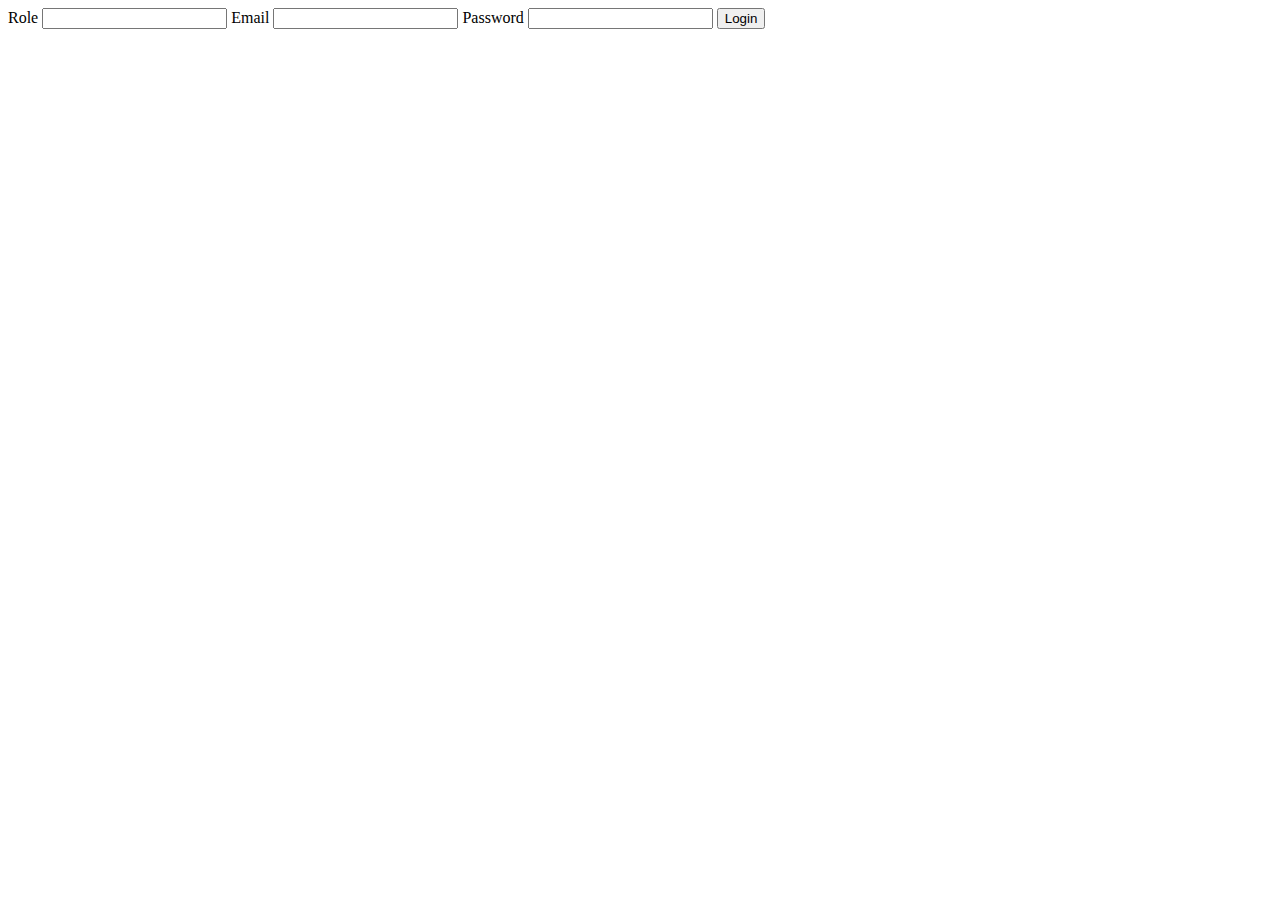
<file: index.html>
<!DOCTYPE html>
<html lang="en">

<head>
    <meta charset="UTF-8">
    <meta name="viewport" content="width=device-width, initial-scale=1.0">
    <title>Document</title>
</head>

<body>
    Role <input type="text" id="rolee">
    Email <input type="text" id="email">
    Password <input type="number" id="password">
    <button onclick="login()">Login</button>

    <script>
        let rolee = ["admin", "user"];
        let username = "sarika@gmail.com";
        let pass = "1234";

        const login = () => {
            let role = document.getElementById("rolee").value;
            let email = document.getElementById("email").value;
            let password = document.getElementById("password").value;
            console.log(role);

            if (rolee.includes(role)) {
                if (username === email && pass === password && role === "admin") {
                    console.log("login success");
                    location.href = "./code/admin.html";
                } else if (
                    username === email && pass === password && role === "user") {
                    location.href = "./code/one.html";
                } else {
                    console.log("invalid credential !");
                }
            } else {
                console.log("role is not include");
            }
        };




    </script>
</body>

</html>
</file>
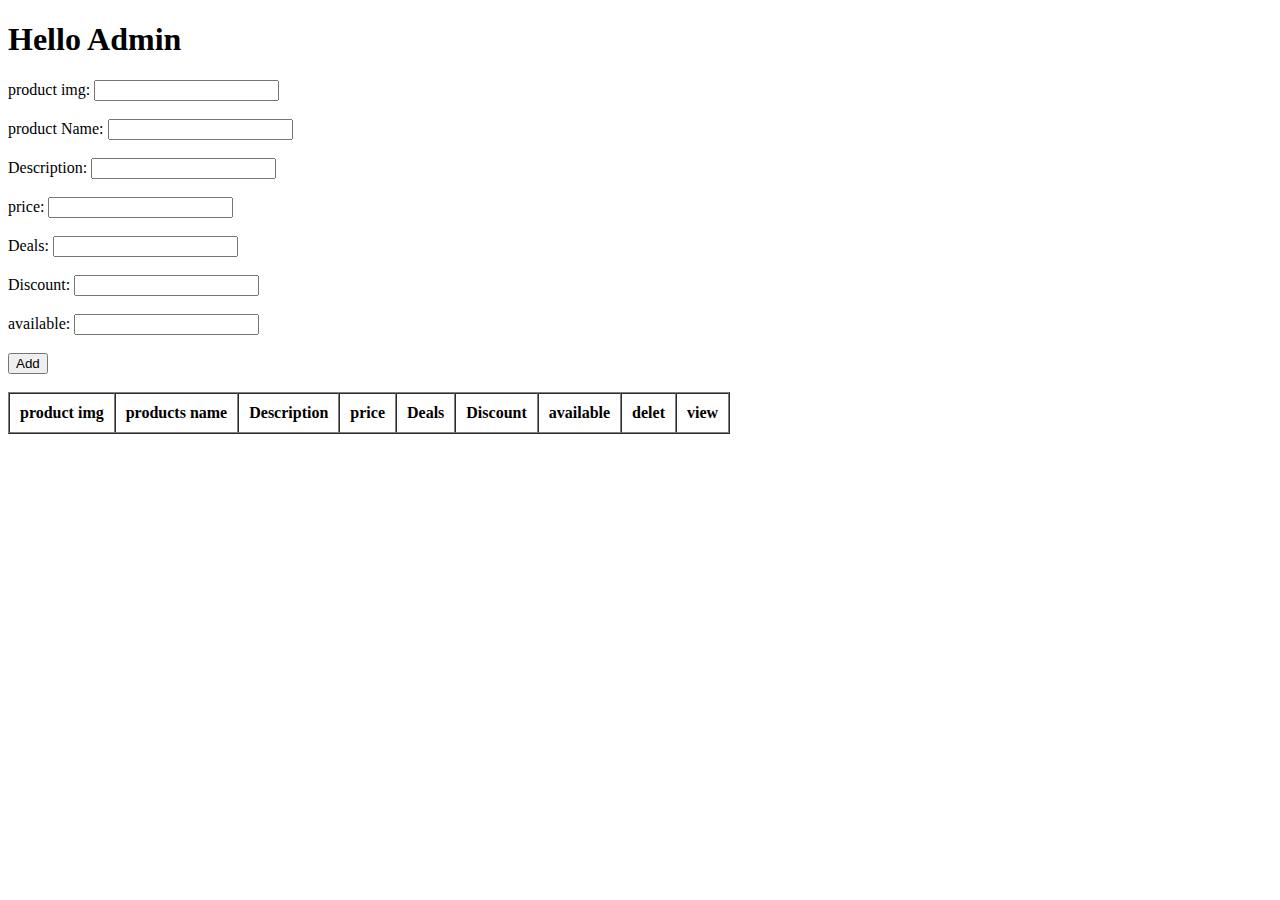
<file: code/admin.html>
<!DOCTYPE html>
<html lang="en">

<head>
    <meta charset="UTF-8">
    <meta name="viewport" content="width=device-width, initial-scale=1.0">
    <title>Document</title>
</head>

<style>
    .box {
        padding: 20px;
        box-shadow: 0px 3px 15px gray;
        background-color: white;
        width: 30%;
        top: 0%;
        position: fixed;
        left: 55%;
        display: none;
    }
</style>

<body>
    <h1>Hello Admin</h1>


    <label>product img: <input type="text" name="img" id="img"></label><br><br>
    <label>product Name: <input type="text" name="name" id="name"></label><br><br>
    <label>Description: <input type="text" name="desc" id="desc"></label><br><br>
    <label>price: <input type="number" name="price" id="price"></label><br><br>
    <label>Deals: <input type="text" name="deals" id="deals"></label><br><br>
    <label>Discount: <input type="number" name="discount" id="discount"></label><br><br>
    <label>available: <input type="text" id="available"></label><br><br>
    <button onclick="addData()">Add</button><br><br>

    <table border="1" cellspacing="0px" cellpadding="10">
        <thead>
            <tr>
                <th>product img</th>
                <th>products name</th>
                <th>Description</th>
                <th>price</th>
                <th>Deals</th>
                <th>Discount</th>
                <th>available</th>
                <th>delet</th>
                <th>view</th>
            </tr>
        </thead>
        <tbody id="tbody"></tbody>
    </table><br><br>

    <div class="box" id="mybox">
        <button onclick="closedata()" id="close">close</button>
        <br>
        <label>product image<input type="text" name="image" id="imagee"></label><br><br>
        <label>product Name<input type="text" name="name" id="namee"></label> <br><br>
        <label>desc<input type="text" name="desc" id="descc"></label> <br><br>
        <label>price<input type="number" name="price" id="pricee"><br><br></label>
        <label>deals<input type="text" name="deals" id="deal"></label> <br><br>
        <label>discount<input type="number" name="discount" id="discant"><br><br></label>
        <label>available<input type="text" name="available" id="avail"><br><br></label>
        <input type="hidden" id="index">
        <button onclick="save()">Save Changes</button>
    </div>


    <script>
        let product = JSON.parse(localStorage.getItem("product")) || [];
        console.log(product);

        // addData//

        let addData = () => {
            let img = document.getElementById("img").value;
            let name = document.getElementById("name").value;
            let desc = document.getElementById("desc").value;
            let price = document.getElementById("price").value;
            let deals = document.getElementById("deals").value;
            let discount = document.getElementById("discount").value;
            let available = document.getElementById("available").value;

            let Data = {
                img,
                name,
                desc,
                price,
                deals,
                discount,
                available,
            };
            product.push(Data);
            localStorage.setItem("product", JSON.stringify(product));
            location.reload();
        }

        // loadData//

        let loadData = () => {
            product.map((val, ind) => {
                let tr = document.createElement("tr");
                tr.innerHTML = `
                <td>${val.img}</td>
                <td>${val.name}</td>
                <td>${val.desc}</td>
                <td>${val.price}</td>
                <td>${val.deals}</td>
                <td>${val.discount}</td>
                <td>${val.available}</td>
                <td><button onclick="delet(${ind})">delet</button></td>
                <td><button onclick="view(${ind})">view</button></td>
                `;
                tbody.appendChild(tr);
            });
        };
        loadData();


        // deletdata//

        let delet = (ind) => {
            let result = product[ind]
            let newproducts = product.filter((val) => val.name !== result.name)
            console.log(newproducts);
            localStorage.setItem("product", JSON.stringify(newproducts));
            location.reload();
        }


        // viewdata//

        let view = (ind) => {
            let box = document.getElementById("mybox")
            box.style.display = "block";

            let result = product[ind]
            document.getElementById("imagee").value = result.img;
            document.getElementById("namee").value = result.name;
            document.getElementById("descc").value = result.desc;
            document.getElementById("pricee").value = result.price;
            document.getElementById("deal").value = result.deals;
            document.getElementById("discant").value = result.discount;
            document.getElementById("avail").value = result.available;
            document.getElementById("index").value = ind;

        }

        // savedata//

        let save = () => {
            let index = document.getElementById("index").value;
            let img = document.getElementById("imagee").value;
            let name = document.getElementById("namee").value;
            let desc = document.getElementById("descc").value;
            let price = document.getElementById("pricee").value;
            let deals = document.getElementById("deal").value;
            let discount = document.getElementById("discant").value;
            let available = document.getElementById("avail").value;

            let Data = {
                img,
                name,
                desc,
                price,
                deals,
                discount,
                available,
            };

            console.log(Data);

            product.splice(index, 1, Data)
            console.log(product);
            localStorage.setItem("product", JSON.stringify(product))
            location.reload()
        }

        let closedata = () => {
            let box = document.getElementById("mybox")
            box.style.display = "none"
        };
    </script>
</body>

</html>
</file>
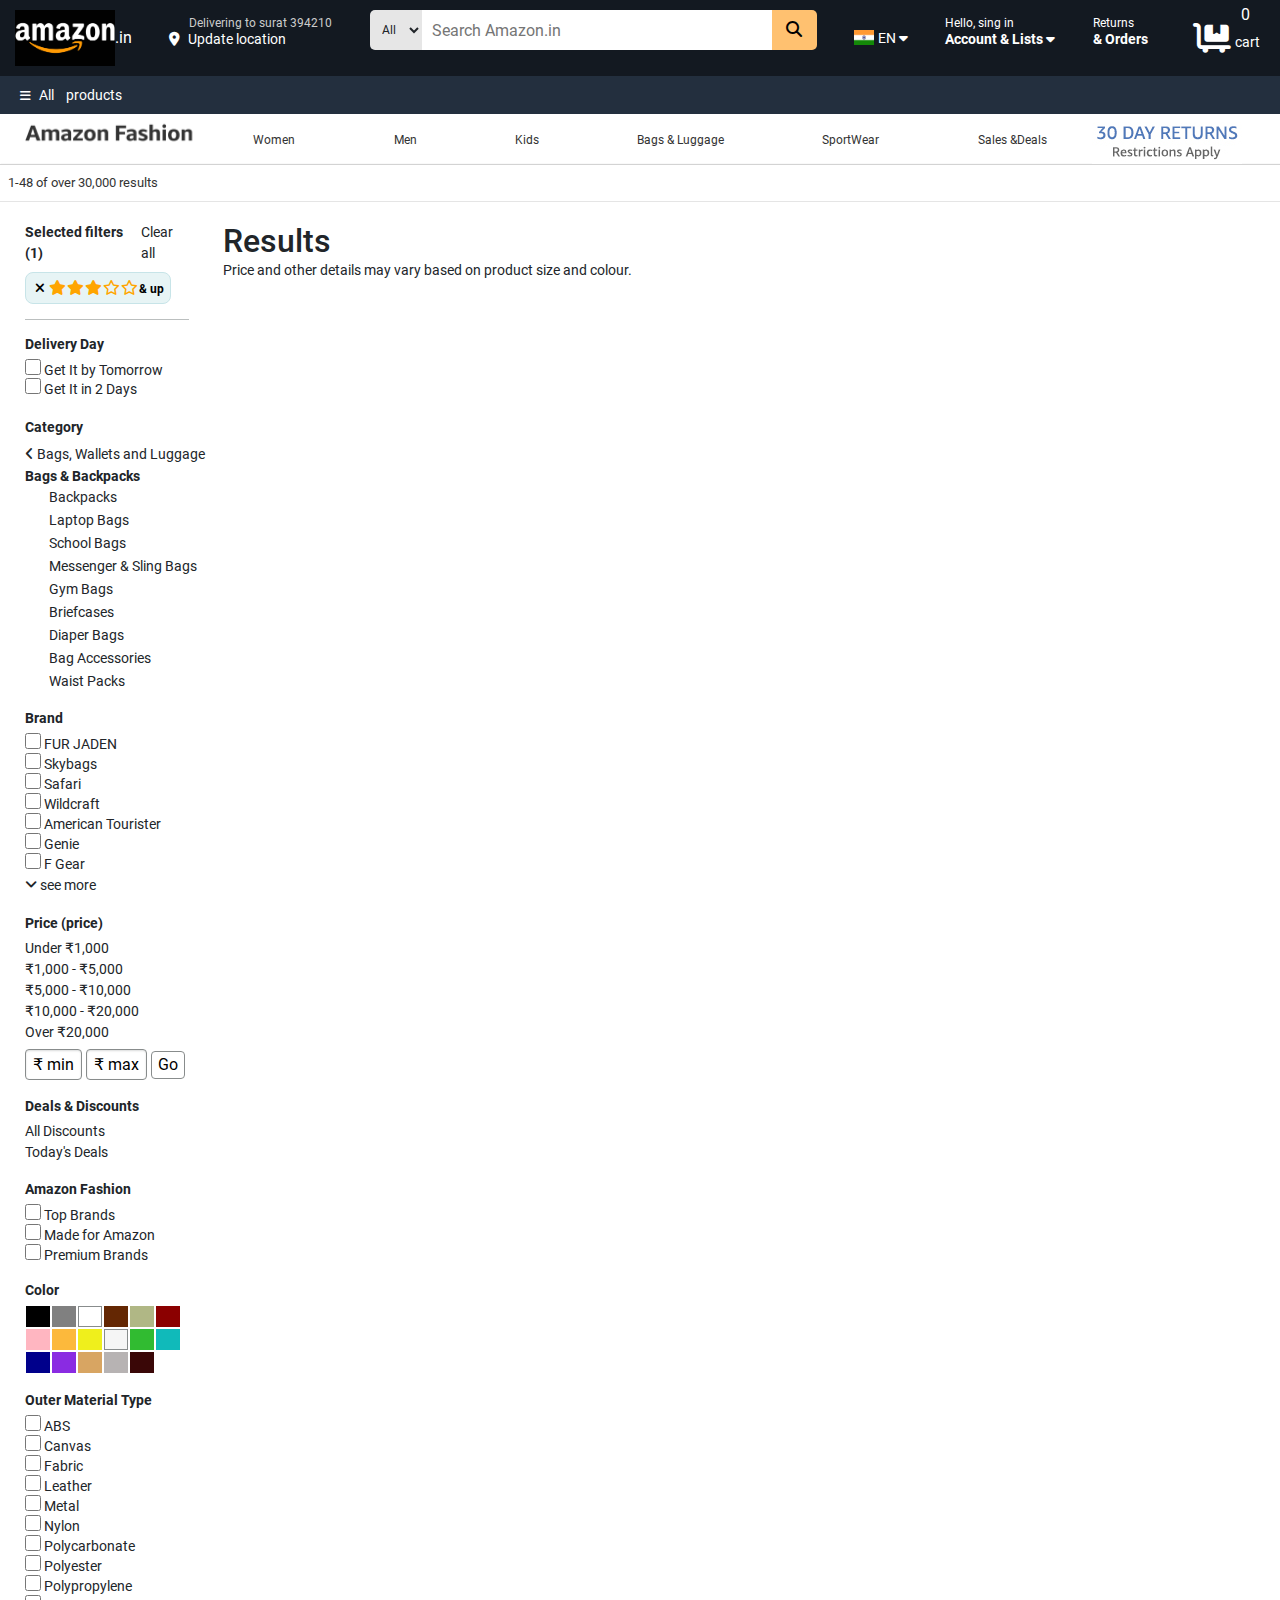
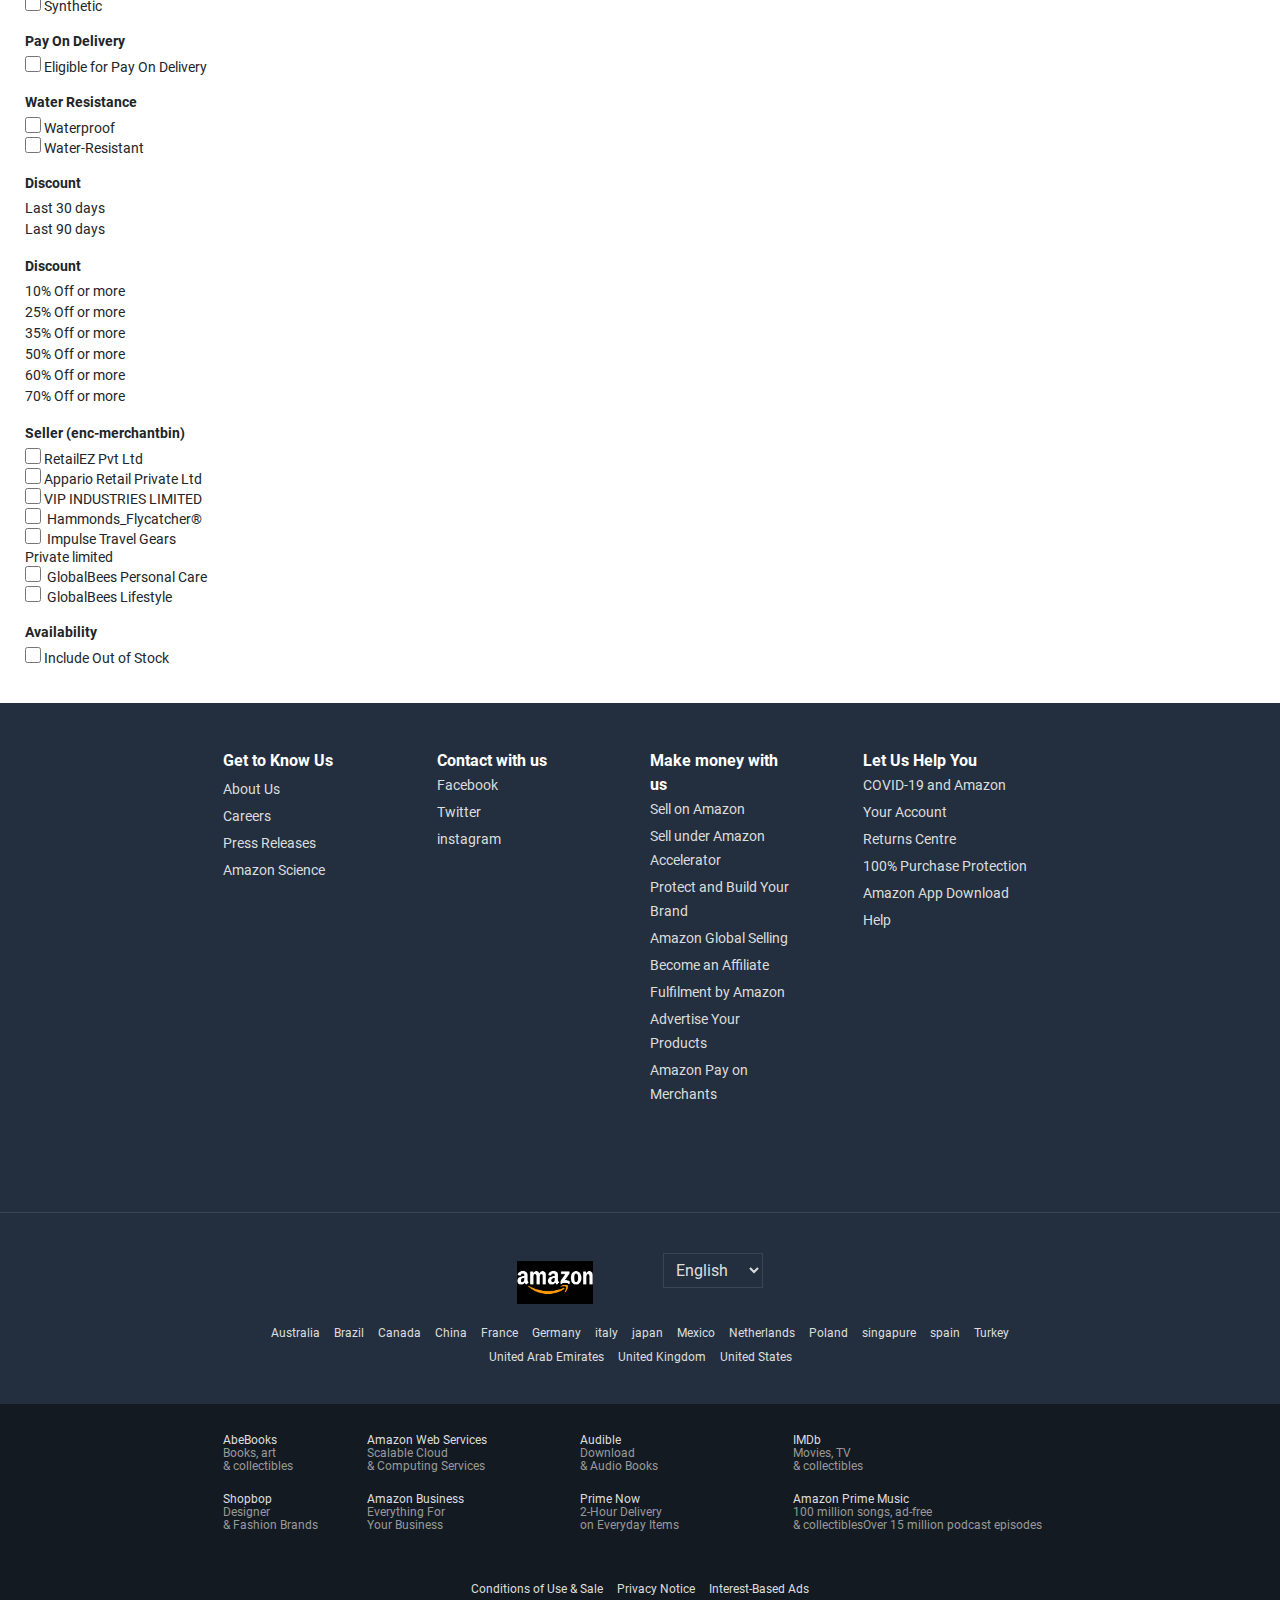
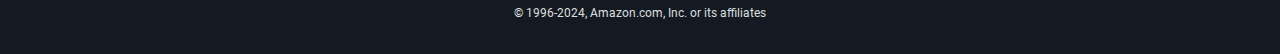
<file: code/All-products.html>
<!DOCTYPE html>
<html lang="en">

<head>
    <meta charset="UTF-8">
    <meta name="viewport" content="width=device-width, initial-scale=1.0">
    <title>product</title>

    <link rel="stylesheet" href="css/all.min.css" />
    <link rel="stylesheet" href="css/bootstrap.min.css" />
    <link rel="stylesheet" href="css/fonts.css">
    <link rel="stylesheet" href="css/swiper-bundle.min.css" />
    <link rel="stylesheet" href="css/style.css" />
    <link rel="stylesheet" href="css/responsive.css" />

</head>

<body>
    <header>
        <div class="head-info d-flex justify-content-between ">
            <div class="logo-img d-flex">
                <a href="index.html"><img src="images/logo2.jpg" alt="logo image" /></a>
                <a href="index.html" class="text-white align-self-center">.in</a>
            </div>
            <div class="head-data">
                <span> Delivering to surat 394210</span>
                <p class="mb-0"> <i class="fa-solid fa-location-dot pe-2"></i>Update location</p>
            </div>
            <div class="searchbar d-flex">
                <select>
                    <option value="1">All</option>
                    <option value="2">All Categories</option>
                    <option value="3">Alexa Skills</option>
                    <option value="4">Amazon Devices</option>
                    <option value="5">Amazon Fashion</option>
                    <option value="6">Amazon Fresh</option>
                    <option value="7">Amazon Pharmacy</option>
                    <option value="8">Appliances</option>
                    <option value="9">Apps & Games</option>
                    <option value="10">Audible Audiobooks</option>
                    <option value="11">Baby</option>
                    <option value="12">Beauty</option>
                    <option value="13">Books</option>
                    <option value="14">Car & Motorbike</option>
                    <option value="15">Clothing & Accessories</option>
                    <option value="16">Collectibles</option>
                    <option value="17">Computers & Accessories</option>
                </select>
                <input type="search" class="border-0" placeholder="Search Amazon.in">
                <button><i class="fa-solid fa-magnifying-glass "></i></button>
            </div>
            <div class="flyout align-self-center">
                <div class="fy-card d-flex">
                    <span><a href="javascript:void(0);"><img src="images/India_flag.png" class="me-1 mt-1"
                                alt="flag image" /></a></span>

                    <div class="flyout-card">
                        <button class="border-0 p-0">EN <i class="fa-solid fa-caret-down"></i></button>
                    </div>
                </div>
                <div class="menu">
                    <ul class="mb-0">
                        <li><a href="#"><input type="radio" name="lg" class="me-2">English-EN</a>
                        </li>
                        <div class="line"></div>
                        <li><a href="#"><input type="radio" name="lg" class="me-2">हिन्दी -Hi</a>
                        </li>
                        <li><a href="#"><input type="radio" name="lg" class="me-2">தமிழ் -TA</a>
                        </li>
                        <li><a href="#"><input type="radio" name="lg" class="me-2">తెలుగు-TE</a>
                        </li>
                        <li><a href="#"><input type="radio" name="lg" class="me-2">ಕನ್ನಡ-KN</a>
                        </li>
                        <li><a href="#"><input type="radio" name="lg" class="me-2">മലയാളം-ML</a>
                        </li>
                        <li><a href="#"><input type="radio" name="lg" class="me-2">বাংলা-BN</a>
                        </li>
                        <li><a href="#"><input type="radio" name="lg" class="me-2">मराठी-MR</a>
                        </li>
                        <a href="javascript:void(0)">learn more</a>
                        <div class="line"></div>
                        <div class="fy-card d-flex">
                            <span><img src="images/India_flag.png" class="me-1 mt-1" alt="flag image" /></span>
                            <p class="mb-0 mt-1">You are shopping on Amazon in .</p>
                        </div>
                        <a href="javascript:void(0)">Change country/region.</a>
                    </ul>
                </div>
            </div>
            <div class="account-list return d-inline-block">
                <div class="ac-data">
                    <span>Hello, sing in</span>
                    <p class="mb-0">Account & Lists <i class="fa-solid fa-caret-down"></i></p>
                </div>
                <div class="menu">
                    <div class="his-data text-center mb-2">
                        <button class="d-block mx-auto">sign in </button>
                        <span>New customer? <a href="javascript:void(0);" class="m-0">Start here.</a></span>
                    </div>
                    <div class="line"></div>
                    <div class="list d-flex">
                        <div class="list-data">
                            <ul class="mb-0 d-inline-block mt-3">
                                <h3 class="mb-0">Your Lists</h3>
                                <li><a href="javascript:void(0);">Create a Wish List</a></li>
                                <li><a href="javascript:void(0);">Wish from Any Website</a></li>
                                <li><a href="javascript:void(0);">Baby Wishlist</a></li>
                                <li><a href="javascript:void(0);">Discover Your Style</a></li>
                                <li><a href="javascript:void(0);">Explore Showroom</a></li>
                            </ul>
                        </div>
                        <div class="list-data list-info">
                            <ul class="mb-0 d-inline-block mt-3 justify-content-start">
                                <h3 class="mb-0">Your Account</h3>
                                <li><a href="javascript:void(0);">Your Account</a></li>
                                <li><a href="javascript:void(0);">Your Orders</a></li>
                                <li><a href="javascript:void(0);">Your Wish List</a></li>
                                <li><a href="javascript:void(0);">Your Recommendations</a></li>
                                <li><a href="javascript:void(0);">Your Prime Membership</a></li>
                                <li><a href="javascript:void(0);">Your Prime Video</a></li>
                                <li><a href="javascript:void(0);">Your Subscribe & Save Items</a></li>
                                <li><a href="javascript:void(0);">Memberships & Subscriptions</a></li>
                                <li><a href="javascript:void(0);">Your Seller Account</a></li>
                                <li><a href="javascript:void(0);">Manage Your Content and Devices</a></li>
                                <li><a href="javascript:void(0);">Your Free Amazon Business Account</a></li>
                            </ul>
                        </div>
                    </div>
                </div>
            </div>
            <div class="account-list">
                <div class="ac-data">
                    <span>Returns</span>
                    <p class="mb-0">& Orders</p>
                </div>
            </div>
            <a href="cart.html"
                class="tolly d-flex align-self-center justify-content-center ps-lg-2  mt-md-0 mt-2 position-relative">
                <i class="fa-solid fa-cart-flatbed"></i>
                <p class="mb-0 align-self-end ms-1">cart</p>
                <label class="position-absolute" id="count">0</label>
            </a>
        </div>
    </header>

    <style>
        #count {
            top: -20px;
            color: white;
            right: 10px;
        }
    </style>

    <div class="header-bottom">
        <div class="head-detalis">
            <span><i class="fa-solid fa-bars me-1"></i></span>
            <a href="one.html">All</a>
            <a href="All-products.html" class="ms-2">products</a>
        </div>
    </div>

    <section class="catelog">
        <div class="container">
            <div class="catelog-data">
                <div class="row">
                    <div class="col-md-2 col-sm-2">
                        <div class="catelog-logo">
                            <a href="products.html"><img src="images/pro-logo.png" alt="logo image" /></a>
                        </div>
                    </div>
                    <div class="col-md-8 align-self-center col-sm-8">
                        <ul class="mb-0">
                            <div class="nav-bar d-flex flex-wrap  justify-content-between align-self-center">
                                <li><a href="javascript:void(0);">Women</a></li>
                                <li><a href="javascript:void(0);">Men</a></li>
                                <li><a href="javascript:void(0);">Kids</a></li>
                                <li><a href="javascript:void(0);">Bags & Luggage</a></li>
                                <li><a href="javascript:void(0);">SportWear</a></li>
                                <li><a href="javascript:void(0);">Sales &Deals</a></li>
                            </div>
                        </ul>
                    </div>
                    <div class="col-md-2 col-sm-2">
                        <div class="nav-img">
                            <img src="images/nav-img.jpg" alt="navbar image" />
                        </div>
                    </div>
                </div>
            </div>
        </div>
    </section>

    <div class="date">
        <div class="date-data d-flex justify-content-between">
            <p class="mb-0">1-48 of over 30,000 results</p>
            <!-- <button>Sort by:&nbsp;&nbsp; Bestselling <i class="fa-solid fa-angle-down"></i></button> -->
        </div>
    </div>

    <section class="products">
        <div class="container">
            <div class="row">
                <div class="col-lg-2 col-4">
                    <div class="filter">
                        <div class="filter-head d-flex justify-content-between align-self-center mb-2">
                            <p class="mb-0">Selected filters (1)</p>
                            <a href="#">Clear all</a>
                        </div>
                        <div class="filter-btn">
                            <button><span><i class="fa-solid fa-xmark"></i></span>
                                <i class="fa-solid fa-star"></i>
                                <i class="fa-solid fa-star"></i>
                                <i class="fa-solid fa-star"></i>
                                <i class="fa-regular fa-star"></i>
                                <i class="fa-regular fa-star"></i>
                                <span>& up</span>
                            </button>
                        </div>
                    </div>
                    <div class="dash">
                        <div class="dash-data mb-3">
                            <p class="mb-1">Delivery Day</p>
                            <label class="d-block"><input type="checkbox">&nbsp;Get It by Tomorrow</label>
                            <label><input type="checkbox">&nbsp;Get It in 2 Days</label>
                        </div>
                    </div>
                    <div class="dash">
                        <div class="dash-data mb-3">
                            <p class="mb-1">Category</p>
                            <span><i class="fa-solid fa-angle-left"></i> Bags, Wallets and Luggage</span>
                            <p class="mb-0">Bags & Backpacks</p>
                            <ul>
                                <li>Backpacks</li>
                                <li>Laptop Bags</li>
                                <li>School Bags</li>
                                <li>Messenger & Sling Bags</li>
                                <li>Gym Bags</li>
                                <li>Briefcases</li>
                                <li>Diaper Bags</li>
                                <li>Bag Accessories</li>
                                <li>Waist Packs</li>
                            </ul>
                        </div>
                    </div> 
                    <div class="dash branch">
                        <div class="dash-data mb-3">
                            <p class="mb-1">Brand</p>
                            <label class="d-block"><input type="checkbox">&nbsp;FUR JADEN</label>
                            <label class="d-block"><input type="checkbox">&nbsp;Skybags</label>
                            <label class="d-block"><input type="checkbox">&nbsp;Safari</label>
                            <label class="d-block"><input type="checkbox">&nbsp;Wildcraft</label>
                            <label class="d-block"><input type="checkbox">&nbsp;American Tourister</label>
                            <label class="d-block"><input type="checkbox">&nbsp;Genie</label>
                            <label class="d-block"><input type="checkbox">&nbsp;F Gear</label>
                            <span>
                                <i class="fa-solid fa-angle-down"></i> <a href="javascript:void(0);">see more</a>
                            </span>
                        </div>
                    </div>
                    <div class="dash price">
                        <div class="dash-data mb-3">
                            <p class="mb-1">Price (price)</p>
                            <ul>
                                <li>Under ₹1,000</li>
                                <li>₹1,000 - ₹5,000</li>
                                <li>₹5,000 - ₹10,000</li>
                                <li>₹10,000 - ₹20,000</li>
                                <li>Over ₹20,000</li>
                                <button>₹ min</button>
                                <button>₹ max</button>
                                <button class="go">Go</button>
                            </ul>
                        </div>
                    </div>
                    <div class="dash price">
                        <div class="dash-data mb-3">
                            <p class="mb-1">Deals & Discounts</p>
                            <ul>
                                <li>All Discounts</li>
                                <li>Today's Deals</li>
                            </ul>
                        </div>
                    </div>
                    <div class="dash branch">
                        <div class="dash-data mb-3">
                            <p class="mb-1">Amazon Fashion</p>
                            <label class="d-block"><input type="checkbox">&nbsp;Top Brands</label>
                            <label class="d-block"><input type="checkbox">&nbsp;Made for Amazon</label>
                            <label class="d-block"><input type="checkbox">&nbsp;Premium Brands</label>
                        </div>
                    </div>
                    <div class="dash color">
                        <div class="dash-data mb-3">
                            <p class="mb-1">Color</p>
                            <div class="color-box d-flex flex-wrap">
                                <div class="box"></div>
                                <div class="box gray"></div>
                                <div class="box white"></div>
                                <div class="box dark"></div>
                                <div class="box light-gray"></div>
                                <div class="box red"></div>
                                <div class="box pink"></div>
                                <div class="box orange"></div>
                                <div class="box yello"></div>
                                <div class="box wheat"></div>
                                <div class="box green"></div>
                                <div class="box lightbule"></div>
                                <div class="box bule"></div>
                                <div class="box purple"></div>
                                <div class="box sky"></div>
                                <div class="box skybule"></div>
                                <div class="box mix"></div>
                            </div>
                        </div>
                    </div>
                    <div class="dash branch">
                        <div class="dash-data mb-3">
                            <p class="mb-1">Outer Material Type</p>
                            <label class="d-block"><input type="checkbox">&nbsp;ABS</label>
                            <label class="d-block"><input type="checkbox">&nbsp;Canvas</label>
                            <label class="d-block"><input type="checkbox">&nbsp;Fabric</label>
                            <label class="d-block"><input type="checkbox">&nbsp;Leather</label>
                            <label class="d-block"><input type="checkbox">&nbsp;Metal</label>
                            <label class="d-block"><input type="checkbox">&nbsp;Nylon</label>
                            <label class="d-block"><input type="checkbox">&nbsp;Polycarbonate</label>
                            <label class="d-block"><input type="checkbox">&nbsp;Polyester</label>
                            <label class="d-block"><input type="checkbox">&nbsp;Polypropylene</label>
                            <label class="d-block"><input type="checkbox">&nbsp;Synthetic</label>
                        </div>
                    </div>
                    <div class="dash branch">
                        <div class="dash-data mb-3">
                            <p class="mb-1">Pay On Delivery</p>
                            <label class="d-block"><input type="checkbox">&nbsp;Eligible for Pay On Delivery</label>
                        </div>
                    </div>
                    <div class="dash branch">
                        <div class="dash-data mb-3">
                            <p class="mb-1">Water Resistance</p>
                            <label class="d-block"><input type="checkbox">&nbsp;Waterproof</label>
                            <label class="d-block"><input type="checkbox">&nbsp;Water-Resistant</label>
                        </div>
                    </div>
                    <div class="dash price">
                        <div class="dash-data mb-3">
                            <p class="mb-1">Discount</p>
                            <ul>
                                <li>Last 30 days</li>
                                <li>Last 90 days</li>
                            </ul>
                        </div>
                    </div>
                    <div class="dash price">
                        <div class="dash-data mb-3">
                            <p class="mb-1">Discount</p>
                            <ul>
                                <li>10% Off or more</li>
                                <li>25% Off or more</li>
                                <li>35% Off or more</li>
                                <li>50% Off or more</li>
                                <li>60% Off or more</li>
                                <li>70% Off or more</li>
                            </ul>
                        </div>
                    </div>
                    <div class="dash branch">
                        <div class="dash-data mb-3">
                            <p class="mb-1">Seller (enc-merchantbin)</p>
                            <label class="d-block"><input type="checkbox">&nbsp;RetailEZ Pvt Ltd</label>
                            <label class="d-block"><input type="checkbox">&nbsp;Appario Retail Private Ltd</label>
                            <label class="d-block"><input type="checkbox">&nbsp;VIP INDUSTRIES LIMITED</label>
                            <label class="d-block"> <input type="checkbox">&nbsp; Hammonds_Flycatcher®</label>
                            <label class="d-block"> <input type="checkbox">&nbsp; Impulse Travel Gears Private
                                limited</label>
                            <label class="d-block"> <input type="checkbox">&nbsp; GlobalBees Personal Care</label>
                            <label class="d-block"> <input type="checkbox">&nbsp; GlobalBees Lifestyle</label>
                        </div>
                    </div>
                    <div class="dash branch">
                        <div class="dash-data mb-3">
                            <p class="mb-1">Availability</p>
                            <label class="d-block"><input type="checkbox">&nbsp;Include Out of Stock</label>
                        </div>
                    </div>
                </div>
                <div class="col-md-10">
                    <div class="bags">
                        <div class="bags-data">
                            <h2 class="mb-0">Results</h2>
                            <p class="mb-0">Price and other details may vary based on product size and colour.</p>
                        </div>
                        <div class="pro-bag d-flex justify-content-between flex-wrap" id="bag"></div>
                    </div>
                </div>
            </div>
        </div>
    </section>

    <footer>
        <div class="row">
            <div class="col-lg-2"></div>
            <div class="col-lg-2 col-6">
                <div class="footer-data">
                    <p class="mb-1">Get to Know Us</p>
                    <ul>
                        <li><a href="javascript:void(0);">About Us</a></li>
                        <li><a href="javascript:void(0);">Careers</a></li>
                        <li><a href="javascript:void(0);">Press Releases</a></li>
                        <li><a href="javascript:void(0);">Amazon Science</a></li>
                    </ul>
                </div>
            </div>
            <div class="col-lg-2 col-6">
                <div class="footer-data">
                    <p class="mb-0">Contact with us</p>
                    <ul>
                        <li><a href="javascript:void(0);">Facebook</a></li>
                        <li><a href="javascript:void(0);">Twitter</a></li>
                        <li><a href="javascript:void(0);">instagram</a></li>
                    </ul>
                </div>
            </div>
            <div class="col-lg-2 col-12">
                <div class="footer-data money">
                    <p class="mb-0">Make money with us</p>
                    <ul>
                        <li><a href="javascript:void(0);">Sell on Amazon</a></li>
                        <li><a href="javascript:void(0);">Sell under Amazon Accelerator</a></li>
                        <li><a href="javascript:void(0);">Protect and Build Your Brand</a></li>
                        <li><a href="javascript:void(0);">Amazon Global Selling</a></li>
                        <li><a href="javascript:void(0);">Become an Affiliate</a></li>
                        <li><a href="javascript:void(0);">Fulfilment by Amazon</a></li>
                        <li><a href="javascript:void(0);">Advertise Your Products</a></li>
                        <li><a href="javascript:void(0);">Amazon Pay on Merchants</a></li>
                    </ul>
                </div>
            </div>
            <div class="col-lg-2 col-12">
                <div class="footer-data">
                    <p class="mb-0">Let Us Help You</p>
                    <ul>
                        <li><a href="javascript:void(0);">COVID-19 and Amazon</a></li>
                        <li><a href="javascript:void(0);">Your Account</a></li>
                        <li><a href="javascript:void(0);">Returns Centre</a></li>
                        <li><a href="javascript:void(0);">100% Purchase Protection</a></li>
                        <li><a href="javascript:void(0);">Amazon App Download</a></li>
                        <li><a href="javascript:void(0);">Help</a></li>
                    </ul>
                </div>
            </div>
            <div class="col-lg-2"></div>
            <div class="line"></div>
            <div class="web-fot">
                <div class="branch d-flex justify-content-center">
                    <div class="footer-logo">
                        <img src="images/logo2.jpg" class="mt-2" alt="logo image" />
                    </div>
                    <div class="language">
                        <select><i class="fa-solid fa-globe"></i>
                            <option> <i class="fa-solid fa-globe"></i>English</option>
                        </select>
                    </div>
                </div>
                <div class="row">
                    <div class="col-lg-8 mx-auto">
                        <div class="branch-info">
                            <ul class="d-flex flex-wrap justify-content-center mx-4 mt-3">
                                <li><a href="javascript:void(0);">Australia</a></li>
                                <li><a href="javascript:void(0);">Brazil</a></li>
                                <li><a href="javascript:void(0);">Canada</a></li>
                                <li><a href="javascript:void(0);">China</a></li>
                                <li><a href="javascript:void(0);">France</a></li>
                                <li><a href="javascript:void(0);">Germany</a></li>
                                <li><a href="javascript:void(0);">italy</a></li>
                                <li><a href="javascript:void(0);">japan</a></li>
                                <li><a href="javascript:void(0);">Mexico</a></li>
                                <li><a href="javascript:void(0);">Netherlands</a></li>
                                <li><a href="javascript:void(0);">Poland</a></li>
                                <li><a href="javascript:void(0);">singapure</a></li>
                                <li><a href="javascript:void(0);">spain</a></li>
                                <li><a href="javascript:void(0);">Turkey</a></li>
                                <li><a href="javascript:void(0);">United Arab Emirates</a></li>
                                <li><a href="javascript:void(0);">United Kingdom</a></li>
                                <li><a href="javascript:void(0);">United States</a></li>
                            </ul>
                        </div>
                    </div>
                </div>
            </div>
        </div>
    </footer>


    <section class="webflow">
        <div class="flow-data">
            <div class="row">
                <div class="col-lg-2"></div>
                <div class="col-lg-2 col-md-4 col-6">
                    <div class="descitem ">
                        <a href="javascript:void(0);" class="d-block">AbeBooks</a>
                        <span class="d-inline-block">Books, art <br>& collectibles</span>
                    </div>
                </div>
                <div class="col-lg-2 col-md-4 col-6">
                    <div class="descitem ser">
                        <a href="javascript:void(0);" class="d-block">Amazon Web Services</a>
                        <span class="d-inline-block">Scalable Cloud <br>& Computing Services</span>
                    </div>
                </div>
                <div class="col-lg-2 col-md-4 col-6">
                    <div class="descitem ser">
                        <a href="javascript:void(0);" class="d-block">Audible</a>
                        <span class="d-inline-block">Download<br>& Audio Books</span>
                    </div>
                </div>
                <div class="col-lg-2 col-md-4 col-6">
                    <div class="descitem ser">
                        <a href="javascript:void(0);" class="d-block">IMDb</a>
                        <span class="d-inline-block">Movies, TV<br>& collectibles</span>
                    </div>
                </div>
                <div class="col-lg-2"></div>
                <div class="col-lg-2"></div>
                <div class="col-lg-2 col-md-4 col-6">
                    <div class="descitem mt-3">
                        <a href="javascript:void(0);" class="d-block">Shopbop</a>
                        <span class="d-inline-block">Designer <br>& Fashion Brands</span>
                    </div>
                </div>
                <div class="col-lg-2 col-md-4 col-6">
                    <div class="descitem mt-3 ser">
                        <a href="javascript:void(0);" class="d-block"> Amazon Business</a>
                        <span class="d-inline-block">Everything For<br>Your Business</span>
                    </div>
                </div>
                <div class="col-lg-2 col-md-4 col-6">
                    <div class="descitem mt-3 ser">
                        <a href="javascript:void(0);" class="d-block"> Prime Now</a>
                        <span class="d-inline-block"> 2-Hour Delivery<br>on Everyday Items</span>
                    </div>
                </div>
                <div class="col-lg-2 col-md-4 col-6">
                    <div class="descitem mt-3 ser">
                        <a href="javascript:void(0);" class="d-block">Amazon Prime Music</a>
                        <span class="d-inline-block">100 million songs, ad-free<br>& collectiblesOver 15
                            million podcast episodes </span>
                    </div>
                </div>
                <div class="col-lg-2"></div>
            </div>

        </div>
        <div class="fot-nav text-center">
            <ul class="d-flex mb-0 justify-content-center">
                <li><a href="javascript:void(0);">Conditions of Use & Sale</a></li>
                <li><a href="javascript:void(0);">Privacy Notice</a></li>
                <li><a href="javascript:void(0);">Interest-Based Ads</a></li>
            </ul>
            <span>© 1996-2024, Amazon.com, Inc. or its affiliates</span>
        </div>
    </section>


    <script src="js/jquery-3.7.1.min.js"></script>
    <script src="js/swiper-bundle.min.js"></script>
    <script src="js/bootstrap.bundle.min.js"></script>


    <script>
        var swiper = new Swiper(".mySwiper", {
            slidesPerView: 1,
            spaceBetween: 0,
            loop: false,
            navigation: {
                nextEl: ".swiper-button-next",
                prevEl: ".swiper-button-prev",
            },
            scrollbar: {
                el: ".swiper-scrollbar",
            },
        });
    </script>

    <script>

        let products = JSON.parse(localStorage.getItem("product"))
        console.log(products);

        let loaddata = () => {
            let bag = document.getElementById("bag")
            products.map((val, ind) => {
                let card = document.createElement("card")
                card.innerHTML = `
                <div class="bag-img d-flex justify-content-center">
                                    <img src="${val.img}" alt="bag image" height="250px" width="200px" />
                                </div>
                                <div class="bag-card">
                                    <div class="card-data text-center">
                                        <a href="javacsript:void(0);">+5 colours/patterns</a>
                                        <h3 class="mb-0">${val.name}</h3>
                                        <p class="mb-1">${val.desc}</p>
                                        <div class="star">
                                            <i class="fa-solid fa-star"></i>
                                            <i class="fa-solid fa-star"></i>
                                            <i class="fa-solid fa-star"></i>
                                            <i class="fa-solid fa-star"></i>
                                            <i class="fa-regular fa-star"></i>
                                            <span><i class="fa-solid fa-angle-down mx-1"></i>58,377</span>
                                        </div>
                                        <span>1K+ bought in past month</span>
                                        <div class="prime d-flex flex-wrap justify-content-center align-self-end">
                                            <h4 class="mb-0">₹ ${val.price} </h4>
                                            <p class="mb-0 align-self-end"><span>₹${val.deals}</span></p>
                                            <span class="align-self-center mt-2 ms-2">(${val.discount}% off)</span>
                                        </div>
                                        <img src="images/prime-img.png" alt="prime image" />
                                        <p class="mb-0">FREE Delivery by Amazon</p>
                                    </div>
                                </div>
                                <button onclick="addcart(${ind})" class="bg-danger border-0 rounded-2 py-1 text-white mb-3">Add To Cart</button>
                                    `
                bag.appendChild(card)
            })
        }
        loaddata()

        let cart = JSON.parse(localStorage.getItem("cart")) || [];

        let addcart = (ind) => {
            let product = products[ind]
            cart.push(product)
            localStorage.setItem("cart", JSON.stringify(cart))
            location.reload();
        }
        let count = (document.getElementById("count").innerHTML = cart.length)

    </script>


</body>

</html>
</file>
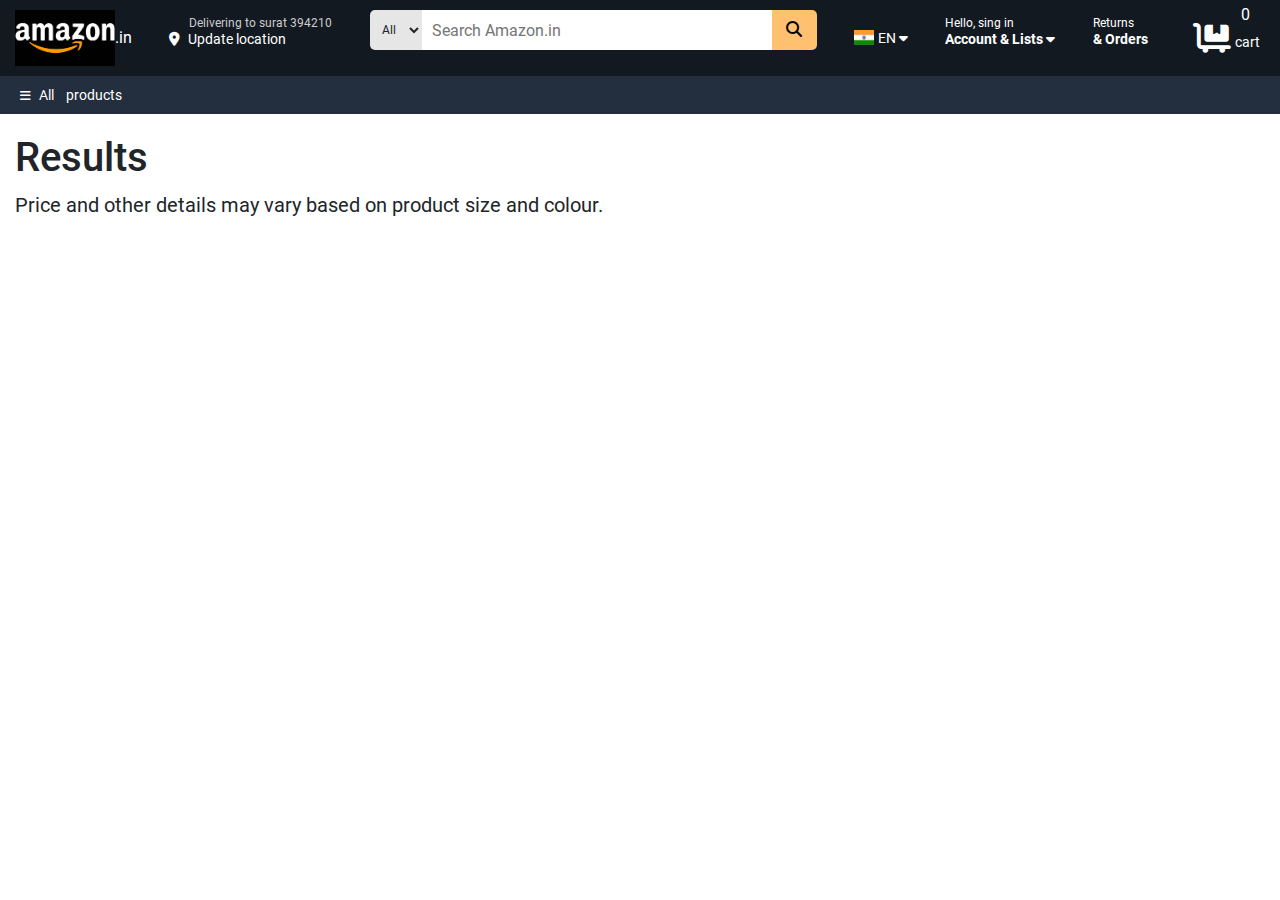
<file: code/cart.html>
<!DOCTYPE html>
<html lang="en">

<head>
    <meta charset="UTF-8">
    <meta name="viewport" content="width=device-width, initial-scale=1.0">
    <title>Document</title>

    <head>
        <meta charset="UTF-8">
        <meta name="viewport" content="width=device-width, initial-scale=1.0">
        <title>Document</title>
        <link rel="stylesheet" href="css/all.min.css" />
        <link rel="stylesheet" href="css/bootstrap.min.css" />
        <link rel="stylesheet" href="css/fonts.css">
        <link rel="stylesheet" href="css/swiper-bundle.min.css" />
        <link rel="stylesheet" href="css/style.css" />
        <link rel="stylesheet" href="css/responsive.css" />
    </head>



<body>
    <header>
        <div class="head-info d-flex justify-content-between ">
            <div class="logo-img d-flex">
                <a href="index.html"><img src="images/logo2.jpg" alt="logo image" /></a>
                <a href="index.html" class="text-white align-self-center">.in</a>
            </div>
            <div class="head-data">
                <span> Delivering to surat 394210</span>
                <p class="mb-0"> <i class="fa-solid fa-location-dot pe-2"></i>Update location</p>
            </div>
            <div class="searchbar d-flex">
                <select>
                    <option value="1">All</option>
                    <option value="2">All Categories</option>
                    <option value="3">Alexa Skills</option>
                    <option value="4">Amazon Devices</option>
                    <option value="5">Amazon Fashion</option>
                    <option value="6">Amazon Fresh</option>
                    <option value="7">Amazon Pharmacy</option>
                    <option value="8">Appliances</option>
                    <option value="9">Apps & Games</option>
                    <option value="10">Audible Audiobooks</option>
                    <option value="11">Baby</option>
                    <option value="12">Beauty</option>
                    <option value="13">Books</option>
                    <option value="14">Car & Motorbike</option>
                    <option value="15">Clothing & Accessories</option>
                    <option value="16">Collectibles</option>
                    <option value="17">Computers & Accessories</option>
                </select>
                <input type="search" class="border-0" placeholder="Search Amazon.in">
                <button><i class="fa-solid fa-magnifying-glass "></i></button>
            </div>
            <div class="flyout align-self-center">
                <div class="fy-card d-flex">
                    <span><a href="javascript:void(0);"><img src="images/India_flag.png" class="me-1 mt-1"
                                alt="flag image" /></a></span>

                    <div class="flyout-card">
                        <button class="border-0 p-0">EN <i class="fa-solid fa-caret-down"></i></button>
                    </div>
                </div>
                <div class="menu">
                    <ul class="mb-0">
                        <li><a href="javascript:void(0);"><input type="radio" name="lg" class="me-2">English-EN</a>
                        </li>
                        <div class="line"></div>
                        <li><a href="javascript:void(0);"><input type="radio" name="lg" class="me-2">हिन्दी -Hi</a>
                        </li>
                        <li><a href="javascript:void(0);"><input type="radio" name="lg" class="me-2">தமிழ் -TA</a>
                        </li>
                        <li><a href="javascript:void(0);"><input type="radio" name="lg" class="me-2">తెలుగు-TE</a>
                        </li>
                        <li><a href="javascript:void(0);"><input type="radio" name="lg" class="me-2">ಕನ್ನಡ-KN</a>
                        </li>
                        <li><a href="javascript:void(0);"><input type="radio" name="lg" class="me-2">മലയാളം-ML</a>
                        </li>
                        <li><a href="javascript:void(0);"><input type="radio" name="lg" class="me-2">বাংলা-BN</a>
                        </li>
                        <li><a href="javascript:void(0);"><input type="radio" name="lg" class="me-2">मराठी-MR</a>
                        </li>
                        <a href="javascript:void(0)">learn more</a>
                        <div class="line"></div>
                        <div class="fy-card d-flex">
                            <span><img src="images/India_flag.png" class="me-1 mt-1" alt="flag image" /></span>
                            <p class="mb-0 mt-1">You are shopping on Amazon in .</p>
                        </div>
                        <a href="javascript:void(0)">Change country/region.</a>
                    </ul>
                </div>
            </div>
            <div class="account-list return d-inline-block">
                <div class="ac-data">
                    <span>Hello, sing in</span>
                    <p class="mb-0">Account & Lists <i class="fa-solid fa-caret-down"></i></p>
                </div>
                <div class="menu">
                    <div class="his-data text-center mb-2">
                        <button class="d-block mx-auto">sign in </button>
                        <span>New customer? <a href="javascript:void(0);" class="m-0">Start here.</a></span>
                    </div>
                    <div class="line"></div>
                    <div class="list d-flex">
                        <div class="list-data">
                            <ul class="mb-0 d-inline-block mt-3">
                                <h3 class="mb-0">Your Lists</h3>
                                <li><a href="javascript:void(0);">Create a Wish List</a></li>
                                <li><a href="javascript:void(0);">Wish from Any Website</a></li>
                                <li><a href="javascript:void(0);">Baby Wishlist</a></li>
                                <li><a href="javascript:void(0);">Discover Your Style</a></li>
                                <li><a href="javascript:void(0);">Explore Showroom</a></li>
                            </ul>
                        </div>
                        <div class="list-data list-info">
                            <ul class="mb-0 d-inline-block mt-3 justify-content-start">
                                <h3 class="mb-0">Your Account</h3>
                                <li><a href="javascript:void(0);">Your Account</a></li>
                                <li><a href="javascript:void(0);">Your Orders</a></li>
                                <li><a href="javascript:void(0);">Your Wish List</a></li>
                                <li><a href="javascript:void(0);">Your Recommendations</a></li>
                                <li><a href="javascript:void(0);">Your Prime Membership</a></li>
                                <li><a href="javascript:void(0);">Your Prime Video</a></li>
                                <li><a href="javascript:void(0);">Your Subscribe & Save Items</a></li>
                                <li><a href="javascript:void(0);">Memberships & Subscriptions</a></li>
                                <li><a href="javascript:void(0);">Your Seller Account</a></li>
                                <li><a href="javascript:void(0);">Manage Your Content and Devices</a></li>
                                <li><a href="javascript:void(0);">Your Free Amazon Business Account</a></li>
                            </ul>
                        </div>
                    </div>
                </div>
            </div>
            <div class="account-list">
                <div class="ac-data">
                    <span>Returns</span>
                    <p class="mb-0">& Orders</p>
                </div>
            </div>
            <a href="cart.html"
                class="tolly d-flex align-self-center justify-content-center ps-lg-2  mt-md-0 mt-2 position-relative">
                <i class="fa-solid fa-cart-flatbed"></i>
                <p class="mb-0 align-self-end ms-1">cart</p>
                <label class="position-absolute" id="count">0</label>
            </a>
        </div>
    </header>

    <div class="header-bottom">
        <div class="head-detalis">
            <span><i class="fa-solid fa-bars me-1"></i></span>
            <a href="one.html">All</a>
            <a href="All-products.html" class="ms-2">products</a>
        </div>
    </div>


    <section class="products">
        <div class="container">
            <div class="row">
                <div class="col-md-10">
                    <div class="bags">
                        <div class="bags-data">
                            <h2 class="mb-2 fs-1">Results</h2>
                            <p class="mb-3 fs-5">Price and other details may vary based on product size and colour.</p>
                        </div>
                        <div class="pro-bag d-flex justify-content-between flex-wrap" id="bag"></div>
                    </div>
                </div>
            </div>
        </div>
    </section>

    <div class="bag-cart">
        <div class="row">
            <div class="col-md-1 col-0"></div>
            <div class="col-md-10 col-12">
                <div class="bags">
                    <div id="bag" class="bag-info d-flex justify-content-between flex-wrap position-relative"></div>
                </div>
            </div>
            <div class="col-md-1 col-0"></div>

        </div>
    </div>

    <!-- <div class="bag-table">
        <table border="1" cellpadding="10">
            <thead>
                <tr>
                    <th>image</th>
                    <th>item</th>
                    <th>price</th>
                    <th>quantity</th>
                    <th>SubToale</th>
                    <th>Remove</th>
                </tr>
            </thead>

            <tbody id="tbody">

            </tbody>
        </table>
    </div>
    <table border="1" class="total-table">
        <thead id="thead">
        </thead>
    </table>
    <table border="1" class="total-table">
        <thead id="thead">
        </thead>
    </table> -->



    <!-- <div id="total"></div> -->



    <style>
        #count {
            top: -20px;
            color: white;
            right: 10px;
        }
    </style>




    <script src="js/jquery-3.7.1.min.js"></script>
    <script src="js/swiper-bundle.min.js"></script>
    <script src="js/bootstrap.bundle.min.js"></script>
    <script>

        let cart = JSON.parse(localStorage.getItem("cart"))
        console.log(cart);

        let loaddata = () => {
            let bag = document.getElementById("bag")
            cart.map((val, ind) => {
                let card = document.createElement("card")
                card.innerHTML = `<div class="bag-img">
                                    <img src="${val.img}" alt="bag image" height="250px" width="200px" />
                                </div>
                                <div class="bag-card">
                                    <div class="card-data text-center">
                                        <a href="javacsript:void(0);">+5 colours/patterns</a>
                                        <h3 class="mb-0">${val.name}</h3>
                                        <p class="mb-1">${val.desc}</p>
                                        <div class="star">
                                            <i class="fa-solid fa-star"></i>
                                            <i class="fa-solid fa-star"></i>
                                            <i class="fa-solid fa-star"></i>
                                            <i class="fa-solid fa-star"></i>
                                            <i class="fa-regular fa-star"></i>
                                            <span><i class="fa-solid fa-angle-down mx-1"></i>58,377</span>
                                        </div>
                                        <span>1K+ bought in past month</span>
                                        <div class="prime d-flex flex-wrap justify-content-center align-self-end">
                                            <h4 class="mb-0">₹ ${val.price} </h4>
                                            <p class="mb-0 align-self-end"><span>₹${val.deals}</span></p>
                                            <span class="align-self-center mt-2 ms-2">(${val.discount}% off)</span>
                                        </div>
                                        <img src="images/prime-img.png" alt="prime image" />
                                        <p class="mb-0">FREE Delivery by Amazon</p>
                                    </div>
                                </div>
                                <button onclick="removecart(${ind})" class="bg-danger border-0 rounded-2 py-1 text-white mb-3">Remove To Cart</button>`
                bag.appendChild(card)
            })
        }
        loaddata();

        letcart = (ind) => {
            let remove = cart[ind]
            console.log(remove);

            let result = cart.filter((val) => val.name != remove.name)
            console.log(result);

            localStorage.setItem("cart", JSON.stringify(result))
            location.reload()
        }
        let count = document.getElementById("count").innerHTML = cart.length;

    </script>

</body>

</html>
</file>
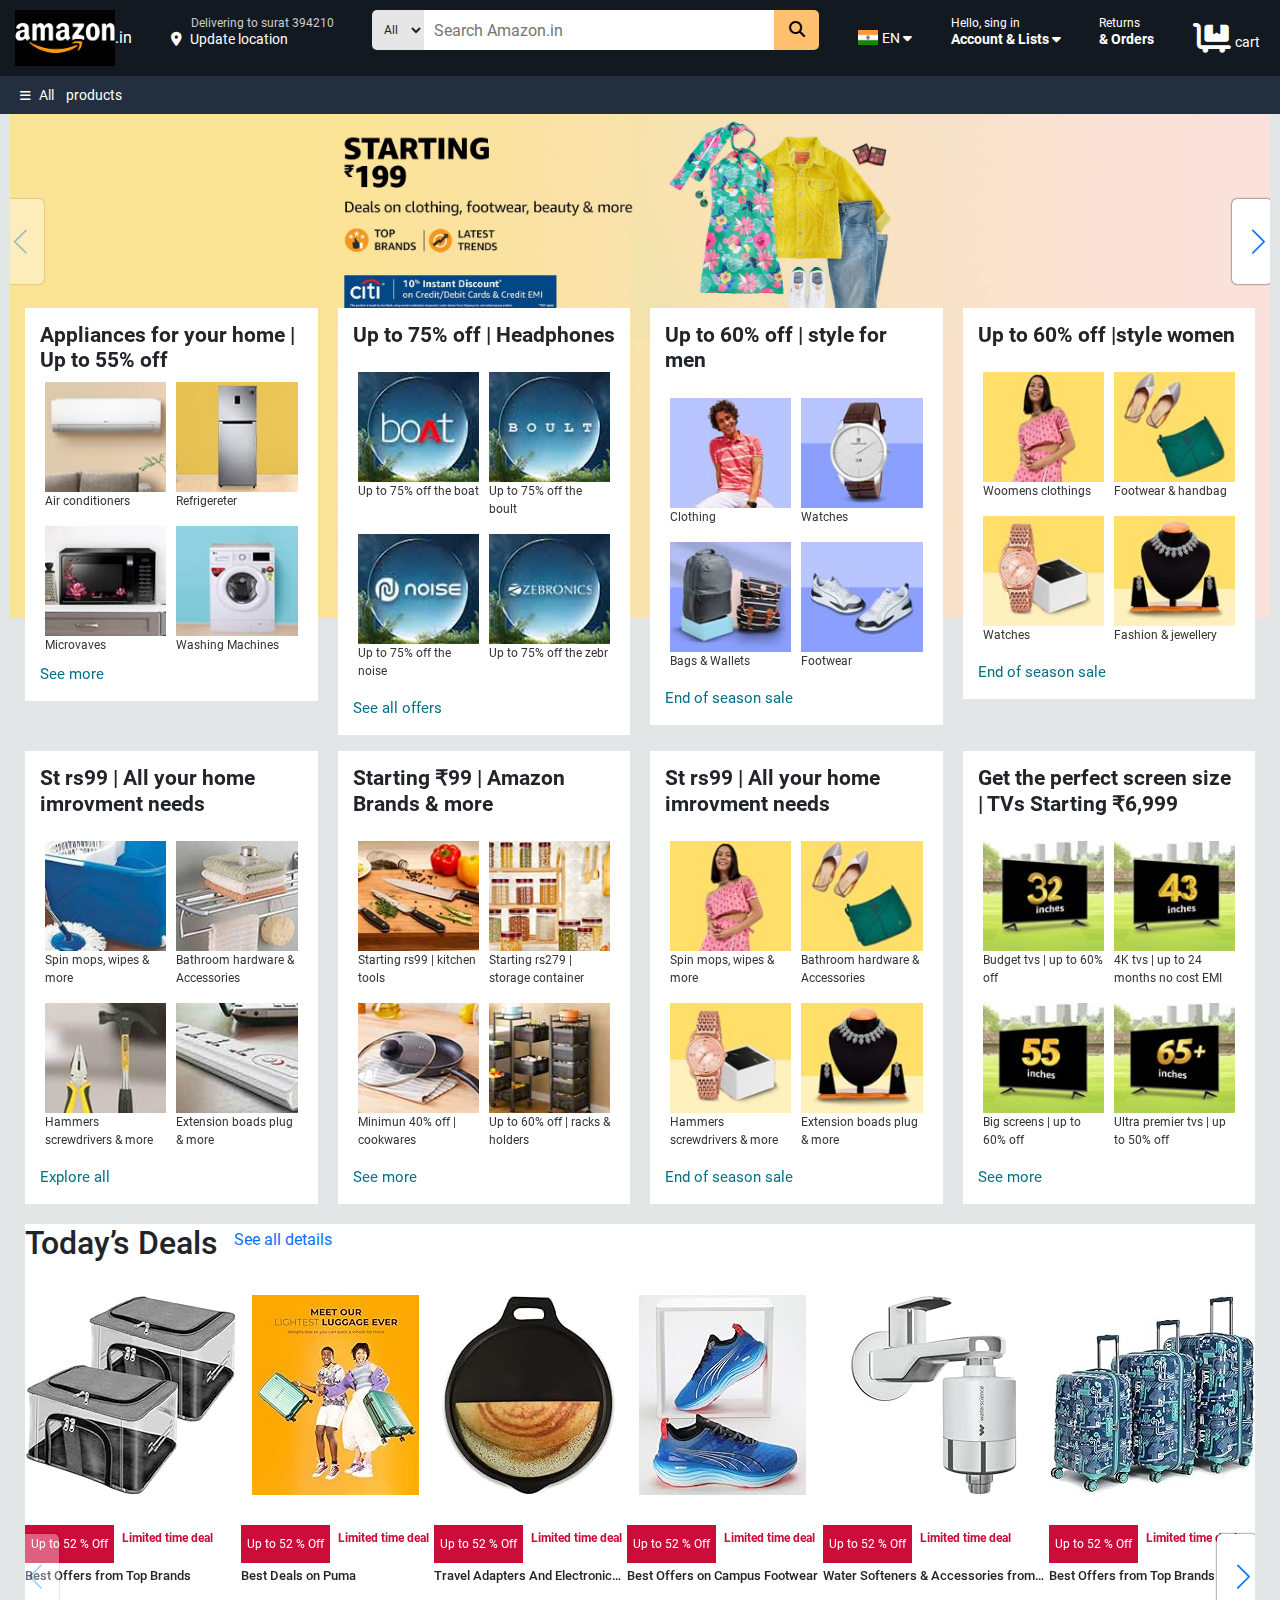
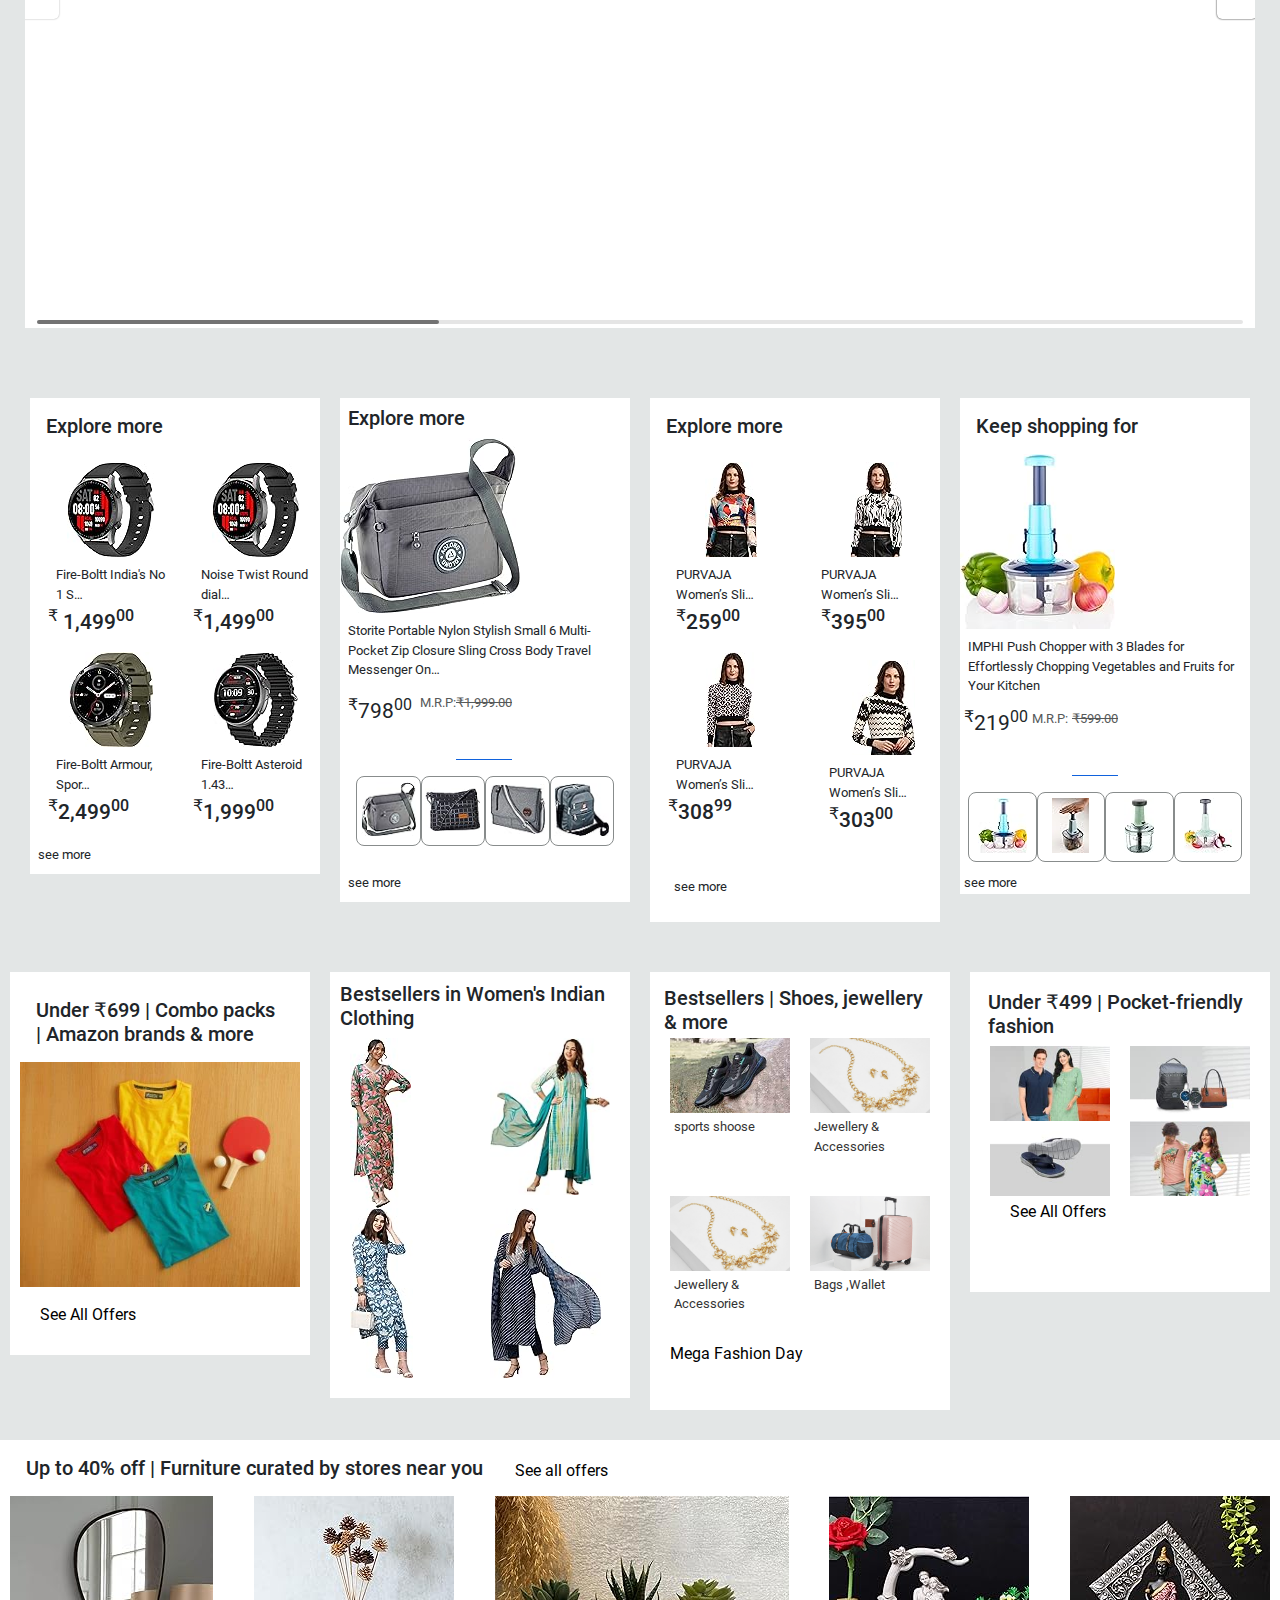
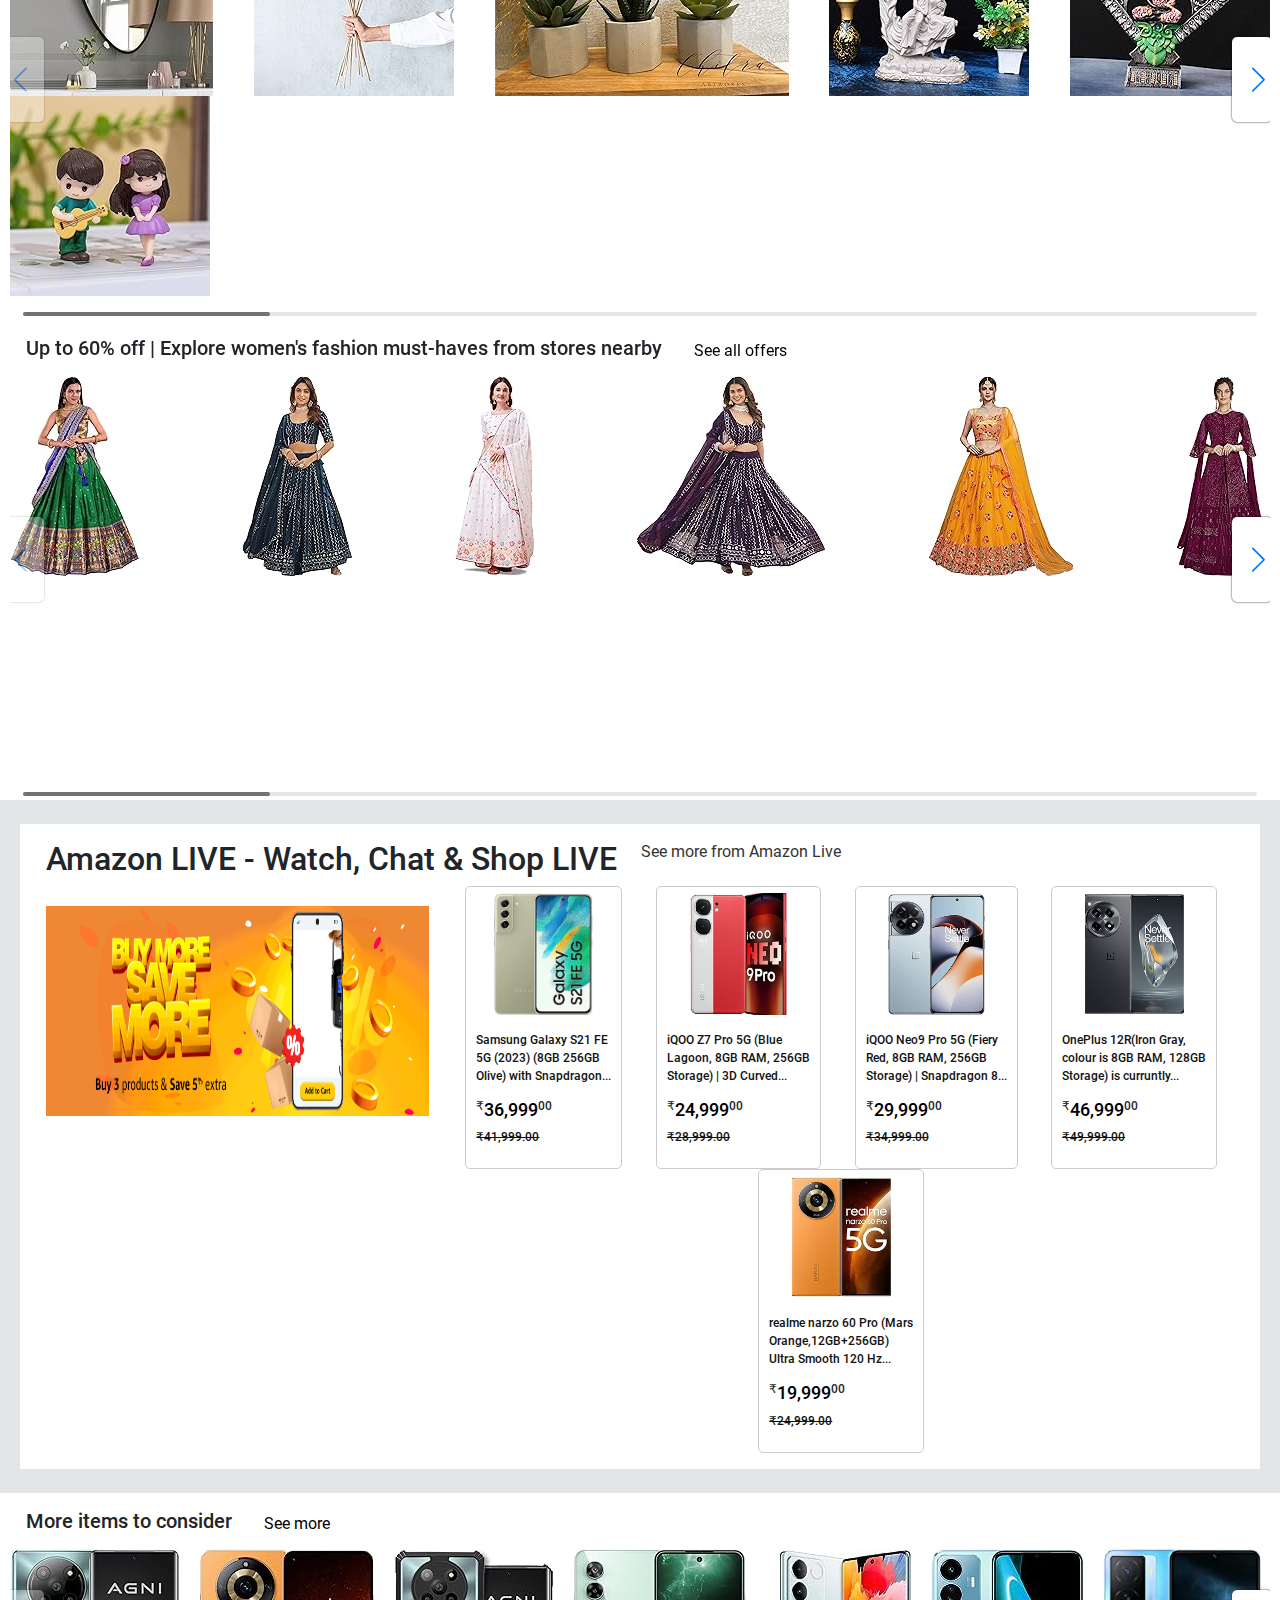
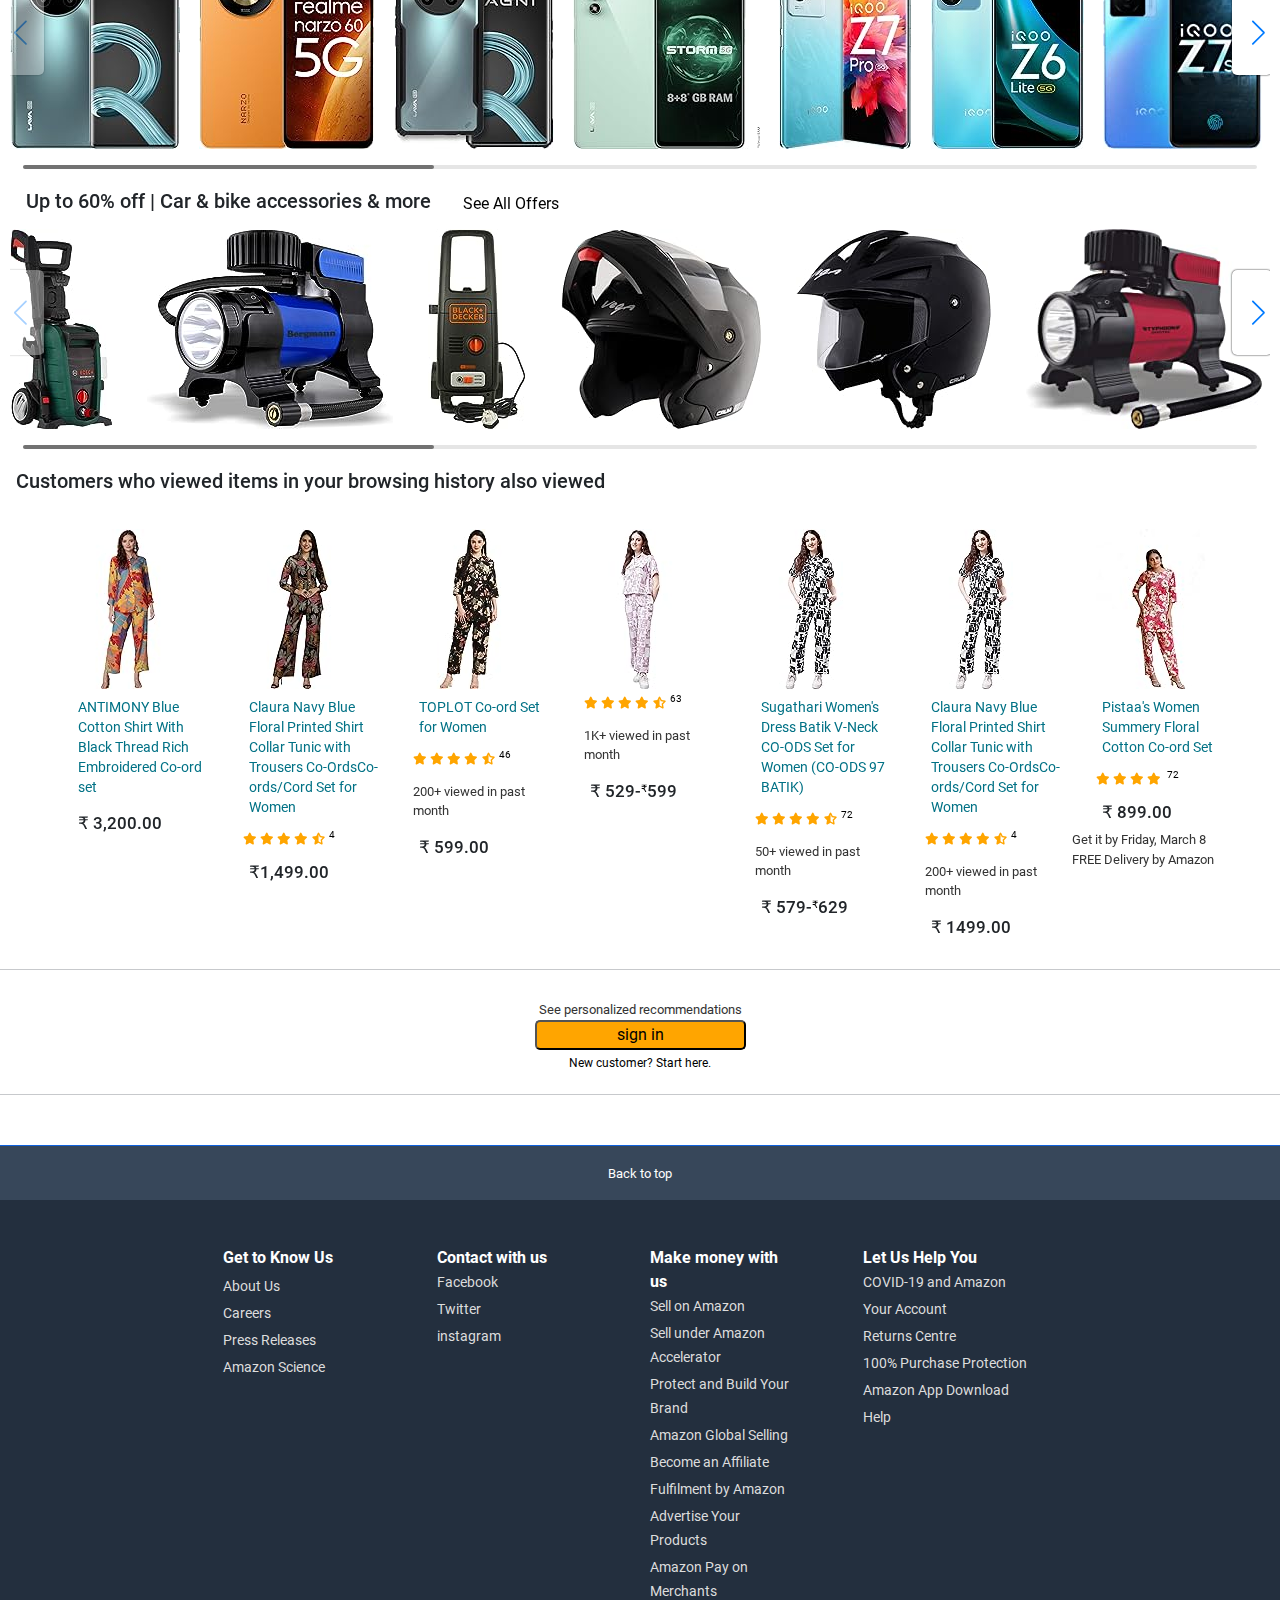
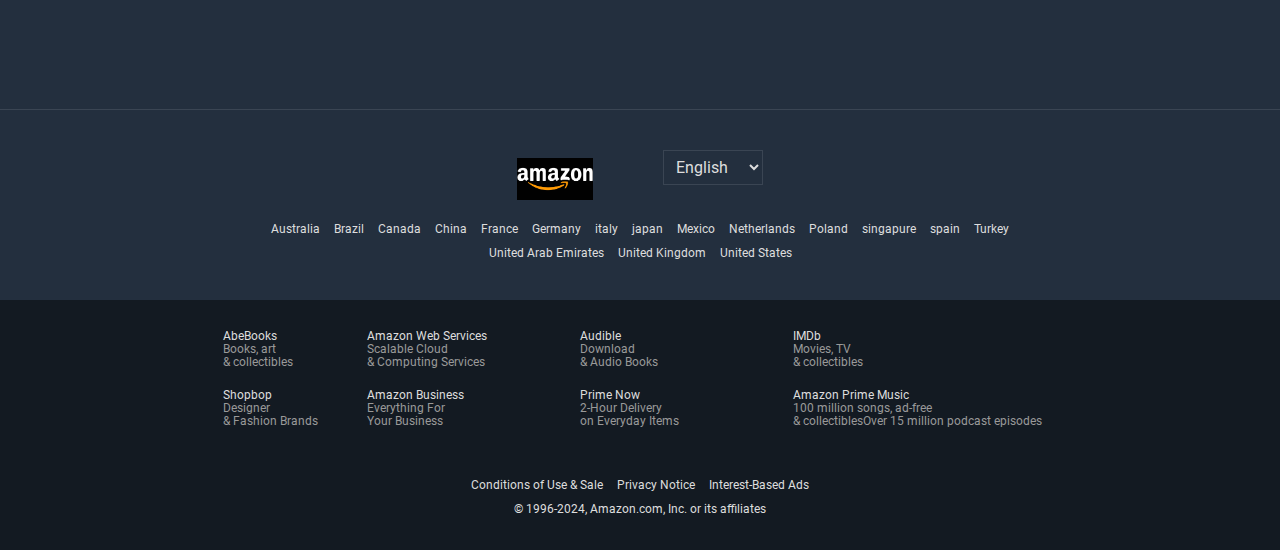
<file: code/one.html>
<!DOCTYPE html>
<html lang="en">

<head>
    <meta charset="UTF-8">
    <meta name="viewport" content="width=device-width, initial-scale=1.0">
    <title>amazon</title>
    <link rel="stylesheet" href="css/all.min.css" />
    <link rel="stylesheet" href="css/bootstrap.min.css" />
    <link rel="stylesheet" href="css/fonts.css" />
    <link rel="stylesheet" href="css/swiper-bundle.min.css" />
    <link rel="stylesheet" href="css/style.css" />
    <link rel="stylesheet" href="css/responsive.css" />
</head>

<body>
    <header>
        <div class="head-info d-flex justify-content-between ">
            <div class="logo-img d-flex">
                <a href="index.html"><img src="images/logo2.jpg" alt="logo image" /></a>
                <a href="index.html" class="text-white align-self-center">.in</a>
            </div>
            <div class="head-data">
                <span> Delivering to surat 394210</span>
                <p class="mb-0"> <i class="fa-solid fa-location-dot pe-2"></i>Update location</p>
            </div>
            <div class="searchbar d-flex">
                <select>
                    <option value="1">All</option>
                    <option value="2">All Categories</option>
                    <option value="3">Alexa Skills</option>
                    <option value="4">Amazon Devices</option>
                    <option value="5">Amazon Fashion</option>
                    <option value="6">Amazon Fresh</option>
                    <option value="7">Amazon Pharmacy</option>
                    <option value="8">Appliances</option>
                    <option value="9">Apps & Games</option>
                    <option value="10">Audible Audiobooks</option>
                    <option value="11">Baby</option>
                    <option value="12">Beauty</option>
                    <option value="13">Books</option>
                    <option value="14">Car & Motorbike</option>
                    <option value="15">Clothing & Accessories</option>
                    <option value="16">Collectibles</option>
                    <option value="17">Computers & Accessories</option>
                </select>
                <input type="search" class="border-0" placeholder="Search Amazon.in">
                <button><i class="fa-solid fa-magnifying-glass "></i></button>
            </div>
            <div class="flyout align-self-center">
                <div class="fy-card d-flex">
                    <span><a href="javascript:void(0);"><img src="images/India_flag.png" class="me-1 mt-1"
                                alt="flag image" /></a></span>

                    <div class="flyout-card">
                        <button class="border-0 p-0">EN <i class="fa-solid fa-caret-down"></i></button>
                    </div>
                </div>
                <div class="menu">
                    <ul class="mb-0">
                        <li><a href="javascript:void(0);"><input type="radio" name="lg" class="me-2">English-EN</a>
                        </li>
                        <div class="line"></div>
                        <li><a href="javascript:void(0);"><input type="radio" name="lg" class="me-2">हिन्दी -Hi</a>
                        </li>
                        <li><a href="javascript:void(0);"><input type="radio" name="lg" class="me-2">தமிழ் -TA</a>
                        </li>
                        <li><a href="javascript:void(0);"><input type="radio" name="lg" class="me-2">తెలుగు-TE</a>
                        </li>
                        <li><a href="javascript:void(0);"><input type="radio" name="lg" class="me-2">ಕನ್ನಡ-KN</a>
                        </li>
                        <li><a href="javascript:void(0);"><input type="radio" name="lg" class="me-2">മലയാളം-ML</a>
                        </li>
                        <li><a href="javascript:void(0);"><input type="radio" name="lg" class="me-2">বাংলা-BN</a>
                        </li>
                        <li><a href="javascript:void(0);"><input type="radio" name="lg" class="me-2">मराठी-MR</a>
                        </li>
                        <a href="javascript:void(0)">learn more</a>
                        <div class="line"></div>
                        <div class="fy-card d-flex">
                            <span><img src="images/India_flag.png" class="me-1 mt-1" alt="flag image" /></span>
                            <p class="mb-0 mt-1">You are shopping on Amazon in .</p>
                        </div>
                        <a href="javascript:void(0)">Change country/region.</a>
                    </ul>
                </div>
            </div>
            <div class="account-list return d-inline-block">
                <div class="ac-data">
                    <span>Hello, sing in</span>
                    <p class="mb-0">Account & Lists <i class="fa-solid fa-caret-down"></i></p>
                </div>
                <div class="menu">
                    <div class="his-data text-center mb-2">
                        <button class="d-block mx-auto">sign in </button>
                        <span>New customer? <a href="javascript:void(0);" class="m-0">Start here.</a></span>
                    </div>
                    <div class="line"></div>
                    <div class="list d-flex">
                        <div class="list-data">
                            <ul class="mb-0 d-inline-block mt-3">
                                <h3 class="mb-0">Your Lists</h3>
                                <li><a href="javascript:void(0);">Create a Wish List</a></li>
                                <li><a href="javascript:void(0);">Wish from Any Website</a></li>
                                <li><a href="javascript:void(0);">Baby Wishlist</a></li>
                                <li><a href="javascript:void(0);">Discover Your Style</a></li>
                                <li><a href="javascript:void(0);">Explore Showroom</a></li>
                            </ul>
                        </div>
                        <div class="list-data list-info">
                            <ul class="mb-0 d-inline-block mt-3 justify-content-start">
                                <h3 class="mb-0">Your Account</h3>
                                <li><a href="javascript:void(0);">Your Account</a></li>
                                <li><a href="javascript:void(0);">Your Orders</a></li>
                                <li><a href="javascript:void(0);">Your Wish List</a></li>
                                <li><a href="javascript:void(0);">Your Recommendations</a></li>
                                <li><a href="javascript:void(0);">Your Prime Membership</a></li>
                                <li><a href="javascript:void(0);">Your Prime Video</a></li>
                                <li><a href="javascript:void(0);">Your Subscribe & Save Items</a></li>
                                <li><a href="javascript:void(0);">Memberships & Subscriptions</a></li>
                                <li><a href="javascript:void(0);">Your Seller Account</a></li>
                                <li><a href="javascript:void(0);">Manage Your Content and Devices</a></li>
                                <li><a href="javascript:void(0);">Your Free Amazon Business Account</a></li>
                            </ul>
                        </div>
                    </div>
                </div>
            </div>
            <div class="account-list">
                <div class="ac-data">
                    <span>Returns</span>
                    <p class="mb-0">& Orders</p>
                </div>
            </div>
            <div class="tolly d-flex align-self-center">
                <i class="fa-solid fa-cart-flatbed"></i>
                <p class="mb-0 align-self-end ms-1"> cart</p>
            </div>
        </div>
    </header>

    <div class="header-bottom">
        <div class="head-detalis">
            <span><i class="fa-solid fa-bars me-1" data-bs-toggle="offcanvas" data-bs-target="#abc"></i></span>
            <div class="offcanvas offcanvas-start" tabindex="-1" id="abc">
                <div class="offcanvas-header">
                    <h5 class="offcanvas-title">heading</h5>
                    <button class="btn-close" data-bs-dismiss="offcanvas"></button>
                </div>
                <div class="offcanvas-body">
                    <p>Lorem ipsum dolor sit amet consectetur adipisicing elit. Pariatur laudantium impedit unde
                        deleniti, adipisci autem! Recusandae soluta quam corporis quod nulla repellendus voluptates et
                        itaque
                        necessitatibus cumque impedit, reiciendis modi.</p>
                    <div class="dropdown text-center">
                        <button class="btn btn-secondary dropdown-toggle" data-bs-toggle="dropdown">click here</button>

                        <ul class="dropdown-menu text-center">
                            <li><a href="#" class="dropdown-item"></a>item-1</li>
                            <li><a href="#" class="dropdown-item"></a>item-2</li>
                            <li><a href="#" class="dropdown-item"></a>item-3</li>
                            <li><a href="#" class="dropdown-item"></a>item-4</li>
                            <li><a href="#" class="dropdown-item"></a>item-5</li>
                        </ul>
                    </div>
                </div>
            </div>
            <a href="one.html">All</a>
            <a href="All-products.html" class="ms-2">products</a>
        </div>
    </div>


    <!-- banner -->
    <section class="banner">
        <div class="row">
            <div class="col-lg-12">
                <div class="swiper-data">
                    <div class="swiper">
                        <div class="swiper mySwiper">
                            <div class="swiper-wrapper">
                                <div class="swiper-slide"><img src="images/back1.jpg" alt="back1"></div>
                                <div class="swiper-slide"><img src="images/back2.jpg" alt="back2"></div>
                                <div class="swiper-slide"><img src="images/back3.jpg" alt="back3"></div>
                                <div class="swiper-slide"><img src="images/back4.jpg" alt="back4"></div>
                                <div class="swiper-slide"><img src="images/back5.jpg" alt="back5"></div>
                                <div class="swiper-slide"><img src="images/back2.jpg" alt="back2"></div>
                                <div class="swiper-slide"><img src="images/back4.jpg" alt="back4"></div>
                                <div class="swiper-slide"><img src="images/back1.jpg" alt="back1"></div>
                                <div class="swiper-slide"><img src="images/back5.jpg" alt="back5"></div>
                            </div>
                            <div class="swiper-button-next"></div>
                            <div class="swiper-button-prev"></div>
                        </div>
                    </div>
                </div>
            </div>

            <div class="banner-data">
                <div class="container">
                    <div class="row">
                        <div class="col-lg-3 mb-3 col-md-2">
                            <div class="card rounded-0 border-0">
                                <div class="card-data">
                                    <h2>Appliances for your home | Up to 55% off</h2>
                                </div>
                                <div class="row">
                                    <div class="col-6">
                                        <div class="home-img">
                                            <img src="images/card1.jpg" alt="home image" />
                                            <p>Air conditioners</p>
                                        </div>
                                    </div>
                                    <div class="col-6">
                                        <div class="home-img">
                                            <img src="images/card2.jpg" alt="refrigreter image" />
                                            <p>Refrigereter</p>
                                        </div>
                                    </div>
                                    <div class="col-6">
                                        <div class="home-img">
                                            <img src="images/card3.jpg" alt="Microvaves image" />
                                            <p class="mb-2">Microvaves</p>
                                        </div>
                                    </div>
                                    <div class="col-6">
                                        <div class="home-img">
                                            <img src="images/card4.jpg" alt="washing Machine image" />
                                            <p class="mb-2">Washing Machines</p>
                                        </div>
                                    </div>
                                </div>
                                <div class="card-under">
                                    <a href="#">See more</a>
                                </div>
                            </div>
                        </div>
                        <div class="col-lg-3 mb-3">
                            <div class="card rounded-0 border-0">
                                <div class="card-data">
                                    <h2 class="mb-4">Up to 75% off | Headphones</h2>
                                </div>
                                <div class="row">
                                    <div class="col-6">
                                        <div class="home-img">
                                            <img src="images/boat.jpg" alt="boat image" />
                                            <p>Up to 75% off the boat</p>
                                        </div>
                                    </div>
                                    <div class="col-6">
                                        <div class="home-img">
                                            <img src="images/boult.jpg" alt="boult image" />
                                            <p>Up to 75% off the boult</p>
                                        </div>
                                    </div>
                                    <div class="col-6">
                                        <div class="home-img">
                                            <img src="images/noise.jpg" alt="noise image" />
                                            <p>Up to 75% off the noise</p>
                                        </div>
                                    </div>
                                    <div class="col-6">
                                        <div class="home-img">
                                            <img src="images/zebronics.jpg" alt="zebronics image" />
                                            <p>Up to 75% off the zebr</p>
                                        </div>
                                    </div>
                                </div>
                                <div class="card-under">
                                    <a href="#">See all offers</a>
                                </div>
                            </div>
                        </div>
                        <div class="col-lg-3 mb-3">
                            <div class="card rounded-0 border-0">
                                <div class="card-data">
                                    <h2 class="mb-4">Up to 60% off | style for men</h2>
                                </div>
                                <div class="row">
                                    <div class="col-6">
                                        <div class="home-img">
                                            <img src="images/card5.jpg" alt="cloth image" />
                                            <p>Clothing</p>
                                        </div>
                                    </div>
                                    <div class="col-6">
                                        <div class="home-img">
                                            <img src="images/card6.jpg" alt="Watches image" />
                                            <p>Watches</p>
                                        </div>
                                    </div>
                                    <div class="col-6">
                                        <div class="home-img">
                                            <img src="images/card7.jpg" alt="Bags & Wallets image" />
                                            <p>Bags & Wallets</p>
                                        </div>
                                    </div>
                                    <div class="col-6">
                                        <div class="home-img">
                                            <img src="images/card8.jpg" alt="Footwear image" />
                                            <p>Footwear</p>
                                        </div>
                                    </div>
                                </div>
                                <div class="card-under">
                                    <a href="#">End of season sale</a>
                                </div>
                            </div>
                        </div>
                        <div class="col-lg-3 mb-3">
                            <div class="card rounded-0 border-0">
                                <div class="card-data">
                                    <h2 class="mb-4">Up to 60% off |style women</h2>
                                </div>
                                <div class="row">
                                    <div class="col-6">
                                        <div class="home-img">
                                            <img src="images/card10.jpg" alt="cloth image" />
                                            <p>Woomens clothings</p>
                                        </div>
                                    </div>
                                    <div class="col-6">
                                        <div class="home-img">
                                            <img src="images/card11.jpg" alt="handbag image" />
                                            <p>Footwear & handbag</p>
                                        </div>
                                    </div>
                                    <div class="col-6">
                                        <div class="home-img">
                                            <img src="images/card12.jpg" alt="Watch image" />
                                            <p>Watches</p>
                                        </div>
                                    </div>
                                    <div class="col-6">
                                        <div class="home-img">
                                            <img src="images/card14.jpg" alt="Fashion image" />
                                            <p>Fashion & jewellery</p>
                                        </div>
                                    </div>
                                </div>
                                <div class="card-under">
                                    <a href="#">End of season sale</a>
                                </div>
                            </div>
                        </div>

                        <div class="col-lg-3">
                            <div class="card rounded-0 border-0">
                                <div class="card-data">
                                    <h2 class="mb-4">St rs99 | All your home imrovment needs</h2>
                                </div>
                                <div class="row">
                                    <div class="col-6">
                                        <div class="home-img">
                                            <img src="images/card15.jpg" alt="spin image" />
                                            <p>Spin mops, wipes & more</p>
                                        </div>
                                    </div>
                                    <div class="col-6">
                                        <div class="home-img">
                                            <img src="images/card16.jpg" alt="set image" />
                                            <p>Bathroom hardware & Accessories</p>
                                        </div>
                                    </div>
                                    <div class="col-6">
                                        <div class="home-img">
                                            <img src="images/card17.jpg" alt="Hammers image" />
                                            <p>Hammers screwdrivers & more</p>
                                        </div>
                                    </div>
                                    <div class="col-6">
                                        <div class="home-img">
                                            <img src="images/card18.jpg" alt="plug image" />
                                            <p>Extension boads plug & more</p>
                                        </div>
                                    </div>
                                </div>
                                <div class="card-under">
                                    <a href="#">Explore all</a>
                                </div>
                            </div>
                        </div>

                        <div class="col-lg-3">
                            <div class="card rounded-0 border-0">
                                <div class="card-data">
                                    <h2 class="mb-4">Starting ₹99 | Amazon Brands & more</h2>
                                </div>
                                <div class="row">
                                    <div class="col-6">
                                        <div class="home-img">
                                            <img src="images/card20.jpg" alt="kitchen image" />
                                            <p>Starting rs99 | kitchen tools</p>
                                        </div>
                                    </div>
                                    <div class="col-6">
                                        <div class="home-img">
                                            <img src="images/card21.jpg" alt="storage image" />
                                            <p>Starting rs279 | storage container</p>
                                        </div>
                                    </div>
                                    <div class="col-6">
                                        <div class="home-img">
                                            <img src="images/card22.jpg" alt="cookwares image" />
                                            <p>Minimun 40% off | cookwares</p>
                                        </div>
                                    </div>
                                    <div class="col-6">
                                        <div class="home-img">
                                            <img src="images/card23.jpg" alt="racks img" />
                                            <p>Up to 60% off | racks & holders</p>
                                        </div>
                                    </div>
                                </div>
                                <div class="card-under">
                                    <a href="#">See more</a>
                                </div>
                            </div>
                        </div>

                        <div class="col-lg-3 ">
                            <div class="card rounded-0 border-0">
                                <div class="card-data">
                                    <h2 class="mb-4">St rs99 | All your home imrovment needs</h2>
                                </div>
                                <div class="row">
                                    <div class="col-6">
                                        <div class="home-img">
                                            <img src="images/card10.jpg" alt="cloth image" />
                                            <p>Spin mops, wipes & more</p>
                                        </div>
                                    </div>
                                    <div class="col-6">
                                        <div class="home-img">
                                            <img src="images/card11.jpg" alt="handbag image" />
                                            <p>Bathroom hardware & Accessories</p>
                                        </div>
                                    </div>
                                    <div class="col-6">
                                        <div class="home-img">
                                            <img src="images/card12.jpg" alt="Watch image" />
                                            <p>Hammers screwdrivers & more</p>
                                        </div>
                                    </div>
                                    <div class="col-6">
                                        <div class="home-img">
                                            <img src="images/card14.jpg" alt="Fashion image" />
                                            <p>Extension boads plug & more</p>
                                        </div>
                                    </div>
                                </div>
                                <div class="card-under">
                                    <a href="#">End of season sale</a>
                                </div>
                            </div>
                        </div>

                        <div class="col-lg-3">
                            <div class="card rounded-0 border-0">
                                <div class="card-data">
                                    <h2 class="mb-4">Get the perfect screen size | TVs Starting ₹6,999
                                    </h2>
                                </div>
                                <div class="row">
                                    <div class="col-6">
                                        <div class="home-img">
                                            <img src="images/budget1.jpg" alt="Budget image" />
                                            <p>Budget tvs | up to 60% off</p>
                                        </div>
                                    </div>
                                    <div class="col-6">
                                        <div class="home-img">
                                            <img src="images/budget2.jpg" alt="Budget image" />
                                            <p>4K tvs | up to 24 months no cost EMI</p>
                                        </div>
                                    </div>
                                    <div class="col-6">
                                        <div class="home-img">
                                            <img src="images/budget3.jpg" alt="budget image" />
                                            <p>Big screens | up to 60% off</p>
                                        </div>
                                    </div>
                                    <div class="col-6">
                                        <div class="home-img">
                                            <img src="images/budget4.jpg" alt="Budget image" />
                                            <p>Ultra premier tvs | up to 50% off</p>
                                        </div>
                                    </div>
                                </div>
                                <div class="card-under">
                                    <a href="#">See more</a>
                                </div>
                            </div>
                        </div>
                    </div>
                </div>
            </div>
        </div>
    </section>

    <section class="deals">
        <div class="container">
            <div class="row">
                <div class="col-lg-12">
                    <div class="deals-data">
                        <div class="swiper mySwiper">
                            <div class="deals-info d-flex">
                                <h2>Today’s Deals</h2>
                                <a href="javascript:void(0);" class="ms-3 mt-lg-1">See all details</a>
                            </div>
                            <div class="swiper-wrapper">
                                <div class="swiper-slide">
                                    <div class="campus d-flex flex-wrap justify-content-between mb-4">
                                        <div class="deals-details">
                                            <div class="deal-img">
                                                <img src="images/deals1.jpg" alt="phone image" />
                                            </div>
                                            <div class="deal-btn d-flex align-item-center">
                                                <a href="javascript:void(0);">Up to 52 % Off</a>
                                                <p class="mb-0 ms-2 mt-1">Limited time deal</p>
                                            </div>
                                            <span>Best Offers from Top Brands</span>

                                        </div>
                                        <div class="deals-details">
                                            <div class="deal-img">
                                                <img src="images/deals2.jpg" alt="shose image" />
                                            </div>
                                            <div class="deal-btn d-flex align-item-center">
                                                <a href="javascript:void(0);">Up to 52 % Off</a>
                                                <p class="mb-0 ms-2 mt-1">Limited time deal</p>
                                            </div>
                                            <span>Best Deals on Puma</span>
                                        </div>
                                        <div class="deals-details">
                                            <div class="deal-img">
                                                <img src="images/deals3.jpg" alt="Electronic image" />
                                            </div>
                                            <div class="deal-btn d-flex align-item-center">
                                                <a href="javascript:void(0);">Up to 52 % Off</a>
                                                <p class="mb-0 ms-2 mt-1">Limited time deal</p>
                                            </div>
                                            <span>Travel Adapters And Electronic…</span>
                                        </div>
                                        <div class="deals-details">
                                            <div class="deal-img">
                                                <img src="images/deals4.jpg" alt="Footwear image" />
                                            </div>
                                            <div class="deal-btn d-flex align-item-center">
                                                <a href="javascript:void(0);">Up to 52 % Off</a>
                                                <p class="mb-0 ms-2 mt-1">Limited time deal</p>
                                            </div>
                                            <span>Best Offers on Campus Footwear</span>

                                        </div>
                                        <div class="deals-details">
                                            <div class="deal-img">
                                                <img src="images/deals5.jpg " alt="phone image" />
                                            </div>
                                            <div class="deal-btn d-flex align-item-center">
                                                <a href="javascript:void(0);">Up to 52 % Off</a>
                                                <p class="mb-0 ms-2 mt-1">Limited time deal</p>
                                            </div>
                                            <span>Water Softeners & Accessories from…</span>

                                        </div>
                                        <div class="deals-details">
                                            <div class="deal-img">
                                                <img src="images/deals6.jpg" alt="phone image" />
                                            </div>
                                            <div class="deal-btn d-flex align-item-center">
                                                <a href="javascript:void(0);">Up to 52 % Off</a>
                                                <p class="mb-0 ms-2 mt-1">Limited time deal</p>
                                            </div>
                                            <span>Best Offers from Top Brands</span>

                                        </div>
                                    </div>
                                </div>
                                <div class="swiper-slide">
                                    <div class="campus d-flex flex-wrap justify-content-between mb-4">
                                        <div class="deals-details">
                                            <div class="deal-img">
                                                <img src="images/deals6.jpg" alt="phone image" />
                                            </div>
                                            <div class="deal-btn d-flex align-item-center">
                                                <a href="javascript:void(0);">Up to 52 % Off</a>
                                                <p class="mb-0 ms-2 mt-1">Limited time deal</p>
                                            </div>
                                            <span>Best Offers from Top Brands</span>

                                        </div>
                                        <div class="deals-details">
                                            <div class="deal-img">
                                                <img src="images/deals7.jpg" alt="shose image" />
                                            </div>
                                            <div class="deal-btn d-flex align-item-center">
                                                <a href="javascript:void(0);">Up to 52 % Off</a>
                                                <p class="mb-0 ms-2 mt-1">Limited time deal</p>
                                            </div>
                                            <span>Branded Suitcase, Backpacks and…</span>
                                        </div>
                                        <div class="deals-details">
                                            <div class="deal-img">
                                                <img src="images/deals8.jpg" alt="Electronic image" />
                                            </div>
                                            <div class="deal-btn d-flex align-item-center">
                                                <a href="javascript:void(0);">Up to 77 % Off</a>
                                                <p class="mb-0 ms-2 mt-1">Limited time deal</p>
                                            </div>
                                            <span>Hard Water Filters and Bath acces…</span>
                                        </div>
                                        <div class="deals-details">
                                            <div class="deal-img">
                                                <img src="images/deals9.jpg" alt="Footwear image" />
                                            </div>
                                            <div class="deal-btn d-flex align-item-center">
                                                <a href="javascript:void(0);">Up to 65 % Off</a>
                                                <p class="mb-0 ms-2 mt-1">Limited time deal</p>
                                            </div>
                                            <span>Top Rates Trendy Totes and Bags</span>

                                        </div>
                                        <div class="deals-details">
                                            <div class="deal-img">
                                                <img src="images/deals10.jpg" alt="Footwear image" />
                                            </div>
                                            <div class="deal-btn d-flex align-item-center">
                                                <a href="javascript:void(0);">Up to 42 % Off</a>
                                                <p class="mb-0 ms-2 mt-1">Limited time deal</p>
                                            </div>
                                            <span>Great Discount on Luggage weigh…</span>
                                        </div>
                                        <div class="deals-details">
                                            <div class="deal-img">
                                                <img src="images/deals11.jpg" alt="phone image" />
                                            </div>
                                            <div class="deal-btn d-flex ">
                                                <a href="javascript:void(0);">Up to 68 % Off</a>
                                                <p class="mb-0 ms-2 mt-1">Limited time deal</p>
                                            </div>
                                            <span>Bath hardware accessories from Fortune</span>

                                        </div>

                                    </div>
                                </div>
                                <div class="swiper-slide">
                                    <div class="campus d-flex flex-wrap justify-content-between mb-4">
                                        <div class="deals-details">
                                            <div class="deal-img">
                                                <img src="images/deals11.jpg" alt="phone image" />
                                            </div>
                                            <div class="deal-btn d-flex ">
                                                <a href="javascript:void(0);">Up to 68 % Off</a>
                                                <p class="mb-0 ms-2 mt-1">Limited time deal</p>
                                            </div>
                                            <span>Bath hardware accessories from Fortune</span>

                                        </div>
                                        <div class="deals-details">
                                            <div class="deal-img">
                                                <img src="images/deals12.jpg" alt="shose image" />
                                            </div>
                                            <div class="deal-btn d-flex align-item-center">
                                                <a href="javascript:void(0);">Up to 56 % Off</a>
                                                <p class="mb-0 ms-2 mt-1">Limited time deal</p>
                                            </div>
                                            <span>Great Discount on Backpack and Lapt…</span>
                                        </div>
                                        <div class="deals-details">
                                            <div class="deal-img">
                                                <img src="images/deals13.jpg" alt="Electronic image" />
                                            </div>
                                            <div class="deal-btn d-flex align-item-center">
                                                <a href="javascript:void(0);">Up to 64 % Off</a>
                                                <p class="mb-0 ms-2 mt-1">Limited time deal</p>
                                            </div>
                                            <span>T-Shirts, Dresses, Shorts, Vests</span>
                                        </div>
                                        <div class="deals-details">
                                            <div class="deal-img">
                                                <img src="images/deals14.jpg" alt="Footwear image" />
                                            </div>
                                            <div class="deal-btn d-flex align-item-center">
                                                <a href="javascript:void(0);">Up to 64 % Off</a>
                                                <p class="mb-0 ms-2 mt-1">Limited time deal</p>
                                            </div>
                                            <span>Best Offers on Destinio Travel Accesso…</span>

                                        </div>
                                        <div class="deals-details">
                                            <div class="deal-img">
                                                <img src="images/deals15.jpg " alt="phone image" />
                                            </div>
                                            <div class="deal-btn d-flex align-item-center">
                                                <a href="javascript:void(0);">Up to 73 % Off</a>
                                                <p class="mb-0 ms-2 mt-1">Limited time deal</p>
                                            </div>
                                            <span>Amazing Best Deals by Ethluxis</span>

                                        </div>

                                    </div>
                                </div>
                            </div>
                            <div class="swiper-button-next"></div>
                            <div class="swiper-button-prev"></div>
                            <div class="swiper-scrollbar"></div>
                        </div>
                    </div>

                </div>
            </div>
        </div>
        </div>
    </section>

    <section class="shopping">
        <div class="row">
            <div class="col-lg-3 col-md-6 col-12">
                <div class="card rounded-0 border-0">
                    <div class="card-data">
                        <h2 class="m-3">Explore more</h2>
                    </div>
                    <div class="row">
                        <div class="col-6">
                            <div class="pro-img m-2">
                                <img src="images/watch1.jpg" alt="watch image" />
                                <p class="m-2">Fire-Boltt India's No 1 S…</p>
                                <span><sup>₹</sup> 1,499<sup>00</sup></span>
                            </div>
                        </div>
                        <div class="col-6">
                            <div class="pro-img m-2">
                                <img src="images/watch2.jpg" alt="watch image" />
                                <p class="m-2">Noise Twist Round dial…</p>
                                <span><sup>₹</sup>1,499<sup>00</sup></span>
                            </div>
                        </div>
                        <div class="col-6">
                            <div class="pro-img m-2">
                                <img src="images/watch3.jpg" alt="watch image" />
                                <p class="m-2">Fire-Boltt Armour, Spor…</p>
                                <span><sup>₹</sup>2,499<sup>00</sup></span>
                            </div>
                        </div>
                        <div class="col-6">
                            <div class="pro-img m-2">
                                <img src="images/watch4.jpg" alt="watch image" />
                                <p class="m-2">Fire-Boltt Asteroid 1.43…</p>
                                <span><sup>₹</sup>1,999<sup>00</sup></span>
                            </div>
                        </div>
                    </div>
                    <div class="pro-btn m-2">
                        <a href="javascript:void(0)">see more</a>
                    </div>
                </div>
            </div>
            <div class="col-lg-3 col-md-6 col-12">
                <div class="shopping-data">
                    <div class="card rounded-0 border-0">
                        <div class="card-data">
                            <h2 class="m-2">Explore more</h2>
                        </div>
                        <div class="shop-data kurti">
                            <div class="shop-img">
                                <img src="images/pacit.jpg" alt="parse image" />
                                <p class="m-2">Storite Portable Nylon Stylish Small 6 Multi-Pocket Zip Closure Sling
                                    Cross Body Travel Messenger On…
                                </p>
                            </div>
                            <div class="shop-info d-flex align-self-end mb-3">
                                <p class="m-2"> <sup>₹</sup>798<sup>00</sup></p>
                                <span class="mt-2">M.R.P:</span>
                                <span class="line mt-2"> ₹1,999.00</span>
                            </div>
                            <div class="shopp-data d-flex justify-content-between m-3">
                                <div class="shopp-img active">
                                    <img src="images/shop1.jpg" alt="parse image" />
                                </div>
                                <div class="shopp-img">
                                    <img src="images/shop2.jpg" alt="parse image" />
                                </div>
                                <div class="shopp-img">
                                    <img src="images/shop3.jpg" alt="parse image" />
                                </div>
                                <div class="shopp-img">
                                    <img src="images/shop4.jpg" alt="parse image" />
                                </div>
                            </div>
                        </div>
                        <div class="pro-btn m-2">
                            <a href="javascript:void(0)">see more</a>
                        </div>
                    </div>
                </div>
            </div>
            <div class="col-lg-3 col-md-6 col-12">
                <div class="card rounded-0 border-0">
                    <div class="card-data">
                        <h2 class="m-3">Explore more</h2>
                    </div>
                    <div class="row">
                        <div class="col-6">
                            <div class="pro-img m-2">
                                <img src="images/t-shirt1.jpg" alt="t-shirt image" />
                                <p class="m-2">PURVAJA Women’s Sli…</p>
                                <span class="m-2"><sup>₹</sup>259<sup>00</sup></span>
                            </div>
                        </div>
                        <div class="col-6">
                            <div class="pro-img m-2">
                                <img src="images/t-shirt2.jpg" alt="t-shirt image" />
                                <p class="m-2">PURVAJA Women’s Sli…</p>
                                <span class="m-2"><sup>₹</sup>395<sup>00</sup></span>
                            </div>
                        </div>
                        <div class="col-6">
                            <div class="pro-img m-2">
                                <img src="images/t-shirt3.jpg" alt="t-shirt image" />
                                <p class="m-2">PURVAJA Women’s Sli…</p>
                                <span clas="m-2"><sup>₹</sup>308<sup>99</sup></span>
                            </div>
                        </div>
                        <div class="col-6">
                            <div class="pro-img m-3">
                                <img src="images/t-shirt4.jpg" alt="t-shirt image" />
                                <p class="m-2">PURVAJA Women’s Sli…</p>
                                <span class="m-2"><sup>₹</sup>303<sup>00</sup></span>
                            </div>
                        </div>
                    </div>
                    <div class="pro-btn m-4">
                        <a href="javascript:void(0)">see more</a>
                    </div>
                </div>
            </div>
            <div class="col-lg-3 col-md-6 col-12">
                <div class="shopping-data">
                    <div class="card rounded-0 border-0">
                        <div class="card-data">
                            <h2 class="m-3">Keep shopping for</h2>
                        </div>
                        <div class="shop-data m-0">
                            <div class="shop-img">
                                <img src="images/choper.jpg" alt="chopper image" />
                                <p class="m-2">IMPHI Push Chopper with 3 Blades for Effortlessly Chopping Vegetables
                                    and Fruits for Your Kitchen
                                </p>
                            </div>
                            <div class="shop-info d-flex align-self-end mb-3">
                                <p class="mb-0 m-1"> <sup>₹</sup>219<sup>00</sup></p>
                                <span class="mt-2 me-1">M.R.P:</span>
                                <span class="line mt-2"> ₹599.00</span>
                            </div>
                            <div class="shopp-data d-flex justify-content-between m-2">
                                <div class="shopp-img active">
                                    <img src="images/chop1.jpg" alt="chopper image" />
                                </div>
                                <div class="shopp-img">
                                    <img src="images/chop2.jpg" alt="chopper image" />
                                </div>
                                <div class="shopp-img">
                                    <img src="images/chop3.jpg" alt="chopper image" />
                                </div>
                                <div class="shopp-img">
                                    <img src="images/chop4.jpg" alt="chopper image" />
                                </div>
                            </div>
                        </div>
                        <div class="pro-btn ms-1">
                            <a href="javascript:void(0)">see more</a>
                        </div>
                    </div>
                </div>
            </div>
        </div>
    </section>


    <section class="t-shirt">
        <div class="row">
            <div class="col-lg-3 col-md-6 col-12">
                <div class="t-shirt-data">
                    <div class="card rounded-0 border-0">
                        <div class="card-data">
                            <h2 class="fs-5 m-3">Under ₹699 | Combo packs | Amazon brands & more</h2>
                        </div>
                        <div class="pro-data pro-ex">
                            <img src="images/brand2.jpg" alt="brand image" />
                        </div>
                        <div class="pro-btn mt-3 mb-2 ">
                            <a href="javascript:void(0)">See All Offers</a>
                        </div>
                    </div>
                </div>
            </div>

            <div class="col-lg-3 col-md-6 col-12">
                <div class="card rounded-0 border-0">
                    <div class="card-data">
                        <h2 class="fs-5">Bestsellers in Women's Indian Clothing</h2>
                    </div>
                    <div class="pro-data  women_kurti d-flex flex-wrap">
                        <div class="row">
                            <div class="col-6">
                                <div class="pro-img">
                                    <img src="images/girls1.jpg" alt="Kurti image" />
                                </div>
                            </div>
                            <div class="col-6">
                                <div class="pro-img">
                                    <img src="images/girls2.jpg" alt="Kurti image" />
                                </div>

                            </div>
                            <div class="col-6">
                                <div class="pro-img">
                                    <img src="images/girls3.jpg" alt="Kurti image" />
                                </div>
                            </div>
                            <div class="col-6">
                                <div class="pro-img">
                                    <img src="images/girls4.jpg" alt="Kurti image" />
                                </div>
                            </div>
                        </div>
                    </div>
                </div>
            </div>

            <div class="col-lg-3 col-md-6 col-12">
                <div class="card  d-flex rounded-0 border-0">
                    <div class="card-data">
                        <h2 class="fs-5 m-1">Bestsellers | Shoes, jewellery & more</h2>
                    </div>
                    <div class="row">
                        <div class="col-6">
                            <div class="pro-img">
                                <img src="images/shoos1.jpg" alt="shoose image" />
                                <p class="m-1">sports shoose</p>
                            </div>
                        </div>
                        <div class="col-6">
                            <div class="pro-img mb-3">
                                <img src="images/jewellry.jpg" alt="fashion image" />
                                <p class="m-1">Jewellery & Accessories</p>
                            </div>
                        </div>
                        <div class="col-6">
                            <div class="pro-img mt-4">
                                <img src="images/jewellry.jpg" alt="jewellery image" />
                                <p class="m-1">Jewellery & Accessories</p>
                            </div>
                        </div>
                        <div class="col-6">
                            <div class="pro-img mt-4">
                                <img src="images/bag.jpg" alt="bag image" />
                                <p class="m-1">Bags ,Wallet</p>
                            </div>
                        </div>
                        <div class="card-info align-self-end mt-4 mb-4">
                            <a href="javascript:void(0);">Mega Fashion Day</a>
                        </div>
                    </div>
                </div>
            </div>
            <div class="col-lg-3 col-md-6 col-12">
                <div class=" mb-3 card rounded-0 border-0">
                    <div class="card-data">
                        <h2 class="fs-5 m-2">Under ₹499 | Pocket-friendly fashion</h2>
                    </div>
                    <div class="pro-data d-flex justify-content-between">
                        <div class="row">
                            <div class="col-6 ">
                                <div class="pro-img mx-auto">
                                    <img src="images/cloth.jpg" alt="cloth image" />
                                </div>
                            </div>
                            <div class="col-6">
                                <div class="pro-img mx-auto">
                                    <img src="images/bacpat.jpg" alt="backep image" />
                                </div>

                            </div>
                            <div class="col-6">
                                <div class="pro-img mx-auto">
                                    <img src="images/footwear.jpg" alt="footwear image" />
                                </div>
                            </div>
                            <div class="col-6">
                                <div class="pro-img mx-auto">
                                    <img src="images/view all.jpg" alt="view all image" />
                                </div>
                            </div>
                            <div class="pro-btn mt-1 mb-5">
                                <a href="javascript:void(0)">See All Offers</a>
                            </div>
                        </div>
                    </div>
                </div>
            </div>
        </div>
    </section>


    <section class="deals-furniture">
        <div class="row">
            <div class="col-lg-12">
                <div class="deals-data">
                    <div class="swiper mySwiper">
                        <div class="deals-info d-flex">
                            <h2 class="m-3 fs-5">Up to 40% off | Furniture curated by stores near you</h2>
                            <a href="javascript:void(0);" class="ms-3 mt-1">See all offers</a>
                        </div>
                        <div class="swiper-wrapper">
                            <div class="swiper-slide">
                                <div class="parse-data d-flex flex-wrap justify-content-between mb-4">
                                    <div class="parse-img">
                                        <img src="images/dec2.jpg" alt="furniture image" />
                                    </div>
                                    <div class="parse-img">
                                        <img src="images/dec1.jpg" alt="furniture image" />
                                    </div>
                                    <div class="parse-img">
                                        <img src="images/dec3.jpg" alt="furniture image" />
                                    </div>
                                    <div class="parse-img">
                                        <img src="images/dec4.jpg" alt="furniture.jpg" />
                                    </div>
                                    <div class="parse-img">
                                        <img src="images/dec5.jpg" alt="furniture image" />
                                    </div>
                                    <div class="parse-img">
                                        <img src="images/dec6.jpg" alt="furniture image" />
                                    </div>
                                </div>
                            </div>
                            <div class="swiper-slide">
                                <div class="parse-data d-flex flex-wrap justify-content-between mb-4">
                                    <div class="parse-img">
                                        <img src="images/dec6.jpg" alt="furniture image" />
                                    </div>
                                    <div class="parse-img">
                                        <img src="images/dec7.jpg" alt="furniture image" />
                                    </div>
                                    <div class="parse-img">
                                        <img src="images/dec25.jpg" alt="furniture image" />
                                    </div>
                                    <div class="parse-img">
                                        <img src="images/dec8.jpg" alt="furniture.jpg" />
                                    </div>
                                    <div class="parse-img">
                                        <img src="images/dec9.jpg" alt="furniture image" />
                                    </div>
                                    <div class="parse-img">
                                        <img src="images/dec10.jpg" alt="furniture image" />
                                    </div>
                                </div>
                            </div>
                            <div class="swiper-slide">
                                <div class="parse-data d-flex flex-wrap justify-content-between mb-4">
                                    <div class="parse-img">
                                        <img src="images/dec10.jpg" alt="furniture image" />
                                    </div>
                                    <div class="parse-img">
                                        <img src="images/dec11.jpg" alt="furniture image" />
                                    </div>
                                    <div class="parse-img">
                                        <img src="images/dec12.jpg" alt="furniture image" />
                                    </div>
                                    <div class="parse-img">
                                        <img src="images/dec13.jpg" alt="furniture.jpg" />
                                    </div>
                                    <div class="parse-img">
                                        <img src="images/dec14.jpg" alt="furniture image" />
                                    </div>
                                    <div class="parse-img">
                                        <img src="images/dec15.jpg" alt="furniture image" />
                                    </div>
                                </div>
                            </div>
                            <div class="swiper-slide">
                                <div class="parse-data d-flex flex-wrap justify-content-between mb-4">
                                    <div class="parse-img">
                                        <img src="images/dec15.jpg" alt="furniture image" />
                                    </div>
                                    <div class="parse-img">
                                        <img src="images/dec16.jpg" alt="furniture image" />
                                    </div>
                                    <div class="parse-img">
                                        <img src="images/dec25.jpg" alt="furniture image" />
                                    </div>
                                    <div class="parse-img">
                                        <img src="images/dec17.jpg" alt="furniture.jpg" />
                                    </div>
                                    <div class="parse-img">
                                        <img src="images/dec18.jpg" alt="furniture image" />
                                    </div>
                                    <div class="parse-img">
                                        <img src="images/dec19.jpg" alt="furniture image" />
                                    </div>
                                </div>
                            </div>
                            <div class="swiper-slide">
                                <div class="parse-data d-flex flex-wrap justify-content-between mb-4">
                                    <div class="parse-img">
                                        <img src="images/dec19.jpg" alt="furniture image" />
                                    </div>
                                    <div class="parse-img">
                                        <img src="images/dec20.jpg" alt="furniture image" />
                                    </div>
                                    <div class="parse-img">
                                        <img src="images/dec21.jpg" alt="furniture image" />
                                    </div>
                                    <div class="parse-img">
                                        <img src="images/dec22.jpg" alt="furniture.jpg" />
                                    </div>
                                    <div class="parse-img">
                                        <img src="images/dec23.jpg" alt="furniture image" />
                                    </div>
                                </div>
                            </div>
                        </div>
                        <div class="swiper-button-next"></div>
                        <div class="swiper-button-prev"></div>
                        <div class="swiper-scrollbar"></div>
                    </div>
                </div>
            </div>
        </div>
    </section>

    <section class="deals-fashion">
        <div class="row">
            <div class="col-lg-12">
                <div class="deals-data">
                    <div class="swiper mySwiper">
                        <div class="deals-info d-flex">
                            <h2 class="m-3 fs-5">Up to 60% off | Explore women's fashion must-haves from stores nearby
                            </h2>
                            <a href="javascript:void(0);" class="ms-3 mt-1">See all offers</a>
                        </div>
                        <div class="swiper-wrapper">
                            <div class="swiper-slide">
                                <div class="fashion-data d-flex flex-wrap justify-content-between mb-4">
                                    <div class="fashion-img">
                                        <img src="images/fas1.jpg" alt="Fashion image" />
                                    </div>
                                    <div class="parse-img">
                                        <img src="images/fas2.jpg" alt="fashion image" />
                                    </div>
                                    <div class="parse-img">
                                        <img src="images/fas3.jpg" alt="fashion image" />
                                    </div>
                                    <div class="parse-img">
                                        <img src="images/fas4.jpg" alt="fashion.jpg" />
                                    </div>
                                    <div class="parse-img">
                                        <img src="images/fas5.jpg" alt="fashion image" />
                                    </div>
                                    <div class="parse-img">
                                        <img src="images/fas6.jpg" alt="fashion image" />
                                    </div>
                                </div>
                            </div>
                            <div class="swiper-slide">
                                <div class="fashion-data d-flex flex-wrap justify-content-between mb-4">
                                    <div class="fashion-img">
                                        <img src="images/fas1.jpg" alt="Fashion image" />
                                    </div>
                                    <div class="parse-img">
                                        <img src="images/fas2.jpg" alt="fashion image" />
                                    </div>
                                    <div class="parse-img">
                                        <img src="images/fas3.jpg" alt="fashion image" />
                                    </div>
                                    <div class="parse-img">
                                        <img src="images/fas4.jpg" alt="fashion.jpg" />
                                    </div>
                                    <div class="parse-img">
                                        <img src="images/fas5.jpg" alt="fashion image" />
                                    </div>
                                    <div class="parse-img">
                                        <img src="images/fas6.jpg" alt="fashion image" />
                                    </div>
                                </div>
                            </div>
                            <div class="swiper-slide">
                                <div class="fashion-data d-flex flex-wrap justify-content-between mb-4">
                                    <div class="fashion-img">
                                        <img src="images/fas6.jpg" alt="Fashion image" />
                                    </div>
                                    <div class="parse-img">
                                        <img src="images/fas7.jpg" alt="fashion image" />
                                    </div>
                                    <div class="parse-img">
                                        <img src="images/fas8.jpg" alt="fashion image" />
                                    </div>
                                    <div class="parse-img">
                                        <img src="images/fas9.jpg" alt="fashion.jpg" />
                                    </div>
                                    <div class="parse-img">
                                        <img src="images/fas10.jpg" alt="fashion image" />
                                    </div>
                                    <div class="parse-img">
                                        <img src="images/fas11.jpg" alt="fashion image" />
                                    </div>
                                </div>
                            </div>
                            <div class="swiper-slide">
                                <div class="fashion-data d-flex flex-wrap justify-content-between mb-4">
                                    <div class="fashion-img">
                                        <img src="images/fas11.jpg" alt="Fashion image" />
                                    </div>
                                    <div class="parse-img">
                                        <img src="images/fas12.jpg" alt="fashion image" />
                                    </div>
                                    <div class="parse-img">
                                        <img src="images/fas13.jpg" alt="fashion image" />
                                    </div>
                                    <div class="parse-img">
                                        <img src="images/fas14.jpg" alt="fashion.jpg" />
                                    </div>
                                    <div class="parse-img">
                                        <img src="images/fas15.jpg" alt="fashion image" />
                                    </div>
                                </div>
                            </div>
                            <div class="swiper-slide">
                                <div class="fashion-data d-flex flex-wrap justify-content-between mb-4">
                                    <div class="fashion-img">
                                        <img src="images/fas16.jpg" alt="Fashion image" />
                                    </div>
                                    <div class="parse-img">
                                        <img src="images/fas17.jpg" alt="fashion image" />
                                    </div>
                                    <div class="parse-img">
                                        <img src="images/fas18.jpg" alt="fashion image" />
                                    </div>
                                    <div class="parse-img">
                                        <img src="images/fas4.jpg" alt="fashion.jpg" />
                                    </div>
                                    <div class="parse-img">
                                        <img src="images/fas19.jpg" alt="fashion image" />
                                    </div>
                                    <div class="parse-img">
                                        <img src="images/fas20.jpg" alt="fashion image" />
                                    </div>
                                </div>
                            </div>
                        </div>
                        <div class="swiper-button-next"></div>
                        <div class="swiper-button-prev"></div>
                        <div class="swiper-scrollbar"></div>
                    </div>
                </div>
            </div>
        </div>
    </section>


    <section class="phone py-4">
        <div class="container-fluid">
            <div class="card rounded-0 border-0 p-3 mx-2">
                <div class="row">
                    <div class="phone-detail d-flex">
                        <h2>Amazon LIVE - Watch, Chat & Shop LIVE</h2>
                        <p class="fs-6 ms-4">See more from Amazon Live</p>
                    </div>
                    <div class="col-lg-4">
                        <div class="add-img">
                            <img src="images/mobile.gif" alt="advertising">
                        </div>
                    </div>
                    <div class="col-lg-8">
                        <div class="phone-data d-flex flex-wrap justify-content-between">
                            <div class="details mx-auto">
                                <div class="phone-img">
                                    <img src="images/phone-1.jpg" class="mx-auto" alt="kurta" />
                                </div>
                                <div class="phone-info pt-3">
                                    <p>Samsung Galaxy S21 FE <br>5G (2023) (8GB 256GB <br> Olive) with Snapdragon...</p>
                                    <div class="phone-price">
                                        <h6><sup>₹</sup><span>36,999</span><sup>00</sup></h6>
                                        <p>₹41,999.00</p>
                                    </div>
                                </div>
                            </div>

                            <div class="details mx-auto">
                                <div class="phone-img">
                                    <img src="images/phone-2.jpg" class="mx-auto" alt="kurta" />
                                </div>
                                <div class="phone-info pt-3">
                                    <p>iQOO Z7 Pro 5G (Blue<br>Lagoon, 8GB RAM, 256GB <br>Storage) | 3D Curved...</p>
                                    <div class="phone-price">
                                        <h6><sup>₹</sup><span>24,999</span><sup>00</sup></h6>
                                        <p>₹28,999.00</p>
                                    </div>
                                </div>
                            </div>

                            <div class="details mx-auto">
                                <div class="phone-img">
                                    <img src="images/phone-5.jpg" class="mx-auto" alt="kurta" />
                                </div>
                                <div class="phone-info pt-3">
                                    <p>iQOO Neo9 Pro 5G (Fiery <br>Red, 8GB RAM, 256GB <br>Storage) | Snapdragon 8...
                                    </p>
                                    <div class="phone-price">
                                        <h6><sup>₹</sup><span>29,999</span><sup>00</sup></h6>
                                        <p>₹34,999.00</p>
                                    </div>
                                </div>
                            </div>

                            <div class="details mx-auto">
                                <div class="phone-img">
                                    <img src="images/phone-4.jpg" class="mx-auto" alt="kurta" />
                                </div>
                                <div class="phone-info pt-3">
                                    <p>OnePlus 12R(Iron Gray, <br>colour is 8GB RAM, 128GB <br> Storage) is curruntly...
                                    </p>
                                    <div class="phone-price">
                                        <h6><sup>₹</sup><span>46,999</span><sup>00</sup></h6>
                                        <p>₹49,999.00</p>
                                    </div>
                                </div>
                            </div>

                            <div class="details mx-auto">
                                <div class="phone-img">
                                    <img src="images/phone-6.jpg" class="mx-auto" alt="kurta" />
                                </div>
                                <div class="phone-info pt-3">
                                    <p>realme narzo 60 Pro (Mars <br>Orange,12GB+256GB) <br>Ultra Smooth 120 Hz...</p>
                                    <div class="phone-price">
                                        <h6><sup>₹</sup><span>19,999</span><sup>00</sup></h6>
                                        <p>₹24,999.00</p>
                                    </div>
                                </div>
                            </div>
                        </div>
                    </div>
                </div>
            </div>
        </div>
    </section>



    <section class="mobile-deals">
        <div class="row">
            <div class="col-lg-12">
                <div class="deals-data">
                    <div class="swiper mySwiper">
                        <div class="deals-info d-flex">
                            <h2 class="m-3 fs-5">More items to consider</h2>
                            <a href="javascript:void(0);" class="ms-md-3 mt-lg-1">See more</a>
                        </div>
                        <div class="swiper-wrapper">
                            <div class="swiper-slide">
                                <div class="mobile-data d-flex flex-wrap justify-content-between mb-4">
                                    <div class="mobile pe-2">
                                        <img src="images/mobile1.jpg" alt="mobile image" />
                                    </div>
                                    <div class="mobile-img pe-2">
                                        <img src="images/mobile2.jpg" alt="mobile image" />
                                    </div>
                                    <div class="parse-img pe-2">
                                        <img src="images/mobile3.jpg" alt="mobile image" />
                                    </div>
                                    <div class="mobile-img pe-2">
                                        <img src="images/mobile4.jpg" alt="mobile.jpg" />
                                    </div>
                                    <div class="mobile-img pe-2">
                                        <img src="images/mobile5.jpg" alt="mobile image" />
                                    </div>
                                    <div class="mobile pe-2">
                                        <img src="images/mobile6.jpg" alt="mobile image" />
                                    </div>
                                    <div class="mobile-img pe-2">
                                        <img src="images/mobile7.jpg" alt="mobile image" />
                                    </div>
                                </div>
                            </div>
                            <div class="swiper-slide">
                                <div class="parse-data d-flex flex-wrap justify-content-between mb-4">
                                    <div class="mobile-img pe-2">
                                        <img src="images/mobile8.jpg" alt="mobile image" />
                                    </div>
                                    <div class="mobile-img pe-2">
                                        <img src="images/mobile9.jpg" alt="mobile image" />
                                    </div>
                                    <div class="mobile-img pe-2">
                                        <img src="images/mobile10.jpg" alt="mobile image" />
                                    </div>
                                    <div class="mobile-img pe-2">
                                        <img src="images/mobile11.jpg" alt="mobile.jpg" />
                                    </div>
                                    <div class="mobile-img pe-2">
                                        <img src="images/mobile12.jpg" alt="mobile image" />
                                    </div>
                                    <div class="mobile-img pe-2">
                                        <img src="images/mobile13.jpg" alt="mobile image" />
                                    </div>
                                    <div class="mobile-img pe-2">
                                        <img src="images/mobile14.jpg" alt="mobile image" />
                                    </div>
                                </div>
                            </div>
                            <div class="swiper-slide">
                                <div class="mobile-data d-flex flex-wrap px-3 mb-4">
                                    <div class="mobile-img pe-2">
                                        <img src="images/mobile15.jpg" alt="mobile image" />
                                    </div>
                                    <div class="mobile-img pe-2">
                                        <img src="images/mobile16.jpg" alt="mobile image" />
                                    </div>
                                    <div class="mobile-img pe-2">
                                        <img src="images/mobile17.jpg" alt="mobile image" />
                                    </div>
                                    <div class="mobile-img pe-2">
                                        <img src="images/mobile1.jpg" alt="mobile image" />
                                    </div>
                                    <div class="mobile-img pe-2">
                                        <img src="images/mobile2.jpg" alt="mobile image" />
                                    </div>
                                    <div class="mobile-img pe-2">
                                        <img src="images/mobile15.jpg" alt="mobile image" />
                                    </div>
                                    <div class="mobile-img pe-2">
                                        <img src="images/mobile5.jpg" alt="mobile image" />
                                    </div>
                                </div>
                            </div>
                        </div>
                        <div class="swiper-button-next"></div>
                        <div class="swiper-button-prev"></div>
                        <div class="swiper-scrollbar"></div>
                    </div>
                </div>
            </div>
        </div>
    </section>

    <section class="car-deals">
        <div class="row">
            <div class="col-lg-12">
                <div class="deals-data">
                    <div class="swiper mySwiper">
                        <div class="deals-info d-flex">
                            <h2 class="m-3 fs-5">Up to 60% off | Car & bike accessories & more</h2>
                            <a href="javascript:void(0);" class="ms-md-3 mt-lg-1">See All Offers</a>
                        </div>
                        <div class="swiper-wrapper">
                            <div class="swiper-slide">
                                <div class="car-data d-flex flex-wrap justify-content-between mb-4">
                                    <div class="car pe-2">
                                        <img src="images/car1.jpg" alt="car image" />
                                    </div>
                                    <div class="mobile-img pe-2">
                                        <img src="images/car2.jpg" alt="car image" />
                                    </div>
                                    <div class="parse-img pe-2">
                                        <img src="images/car3.jpg" alt="car image" />
                                    </div>
                                    <div class="mobile-img pe-2">
                                        <img src="images/car4.jpg" alt="car.jpg" />
                                    </div>
                                    <div class="mobile-img pe-2">
                                        <img src="images/car5.jpg" alt="car image" />
                                    </div>
                                    <div class="mobile pe-2">
                                        <img src="images/car6.jpg" alt="car image" />
                                    </div>
                                </div>
                            </div>
                            <div class="swiper-slide">
                                <div class="car-data d-flex flex-wrap justify-content-between mb-4">
                                    <div class="car pe-2">
                                        <img src="images/car7.jpg" alt="car image" />
                                    </div>
                                    <div class="mobile-img pe-2">
                                        <img src="images/car8.jpg" alt="car image" />
                                    </div>
                                    <div class="parse-img pe-2">
                                        <img src="images/car9.jpg" alt="car image" />
                                    </div>
                                    <div class="mobile-img pe-2">
                                        <img src="images/car10.jpg" alt="car.jpg" />
                                    </div>
                                    <div class="mobile-img pe-2">
                                        <img src="images/car11.jpg" alt="car image" />
                                    </div>
                                </div>
                            </div>
                            <div class="swiper-slide">
                                <div class="car-data d-flex flex-wrap justify-content-between mb-4">
                                    <div class="car pe-2">
                                        <img src="images/car13.jpg" alt="car image" />
                                    </div>
                                    <div class="mobile-img pe-2">
                                        <img src="images/car14.jpg" alt="car image" />
                                    </div>
                                    <div class="parse-img pe-2">
                                        <img src="images/card15.jpg" alt="car image" />
                                    </div>
                                    <div class="mobile-img pe-2">
                                        <img src="images/car16.jpg" alt="car.jpg" />
                                    </div>
                                    <div class="mobile-img pe-2">
                                        <img src="images/car17.jpg" alt="car image" />
                                    </div>
                                    <div class="mobile pe-2">
                                        <img src="images/card18.jpg" alt="car image" />
                                    </div>
                                </div>
                            </div>
                        </div>
                        <div class="swiper-button-next"></div>
                        <div class="swiper-button-prev"></div>
                        <div class="swiper-scrollbar"></div>
                    </div>
                </div>
            </div>
        </div>
    </section>




    <section class="kurta">
        <div class="swiper-myswiper">
            <div class="kurta-data">
                <div class="swiper-wrapper">
                    <div class="swiper-slide  mb-4">
                        <div class="kurta-info">
                            <h2 class="m-3 fs-5">Customers who viewed items in your browsing history also viewed</h2>
                        </div>
                        <div class="dress d-flex flex-wrap justify-content-between mx-5">
                            <div class="dress-data">
                                <div class="dress-img">
                                    <img src="images/dress1.jpg" alt="dress-img">
                                </div>
                                <div class="dress-info">
                                    <span>
                                        <a href="#" class="d-inline-block mb-3 mt-2">ANTIMONY Blue Cotton Shirt With
                                            Black
                                            Thread
                                            Rich Embroidered Co-ord set</a>
                                    </span>
                                </div>
                                <div class="dress-btn">
                                    <h5>₹ 3,200.00</h5>
                                </div>
                            </div>
                            <div class="dress-data">
                                <div class="dress-img">
                                    <img src="images/dress2.jpg" alt="dress-img">
                                </div>
                                <div class="dress-info">
                                    <span>
                                        <a href="#" class="d-inline-block mb-3 mt-2">Claura Navy Blue Floral Printed
                                            Shirt Collar
                                            Tunic with Trousers Co-OrdsCo-ords/Cord Set for Women</a>
                                    </span>
                                    <span class="d-block price ms-4 mb-3">
                                        <i class="fa-solid fa-star"></i>
                                        <i class="fa-solid fa-star"></i>
                                        <i class="fa-solid fa-star"></i>
                                        <i class="fa-solid fa-star"></i>
                                        <i class="fa-solid fa-star-half-stroke"></i>
                                        <sup>4</sup>
                                    </span>
                                </div>
                                <div class="dress-btn">
                                    <h5>₹1,499.00</h5>
                                </div>
                            </div>
                            <div class="dress-data">
                                <div class="dress-img">
                                    <img src="images/dress3.jpg" alt="dress-img">
                                </div>
                                <div class="dress-info">
                                    <span>
                                        <a href="#" class="d-inline-block mb-3 mt-2">TOPLOT Co-ord Set for Women</a>
                                    </span>
                                    <span class="d-block price ms-4 mb-3">
                                        <i class="fa-solid fa-star"></i>
                                        <i class="fa-solid fa-star"></i>
                                        <i class="fa-solid fa-star"></i>
                                        <i class="fa-solid fa-star"></i>
                                        <i class="fa-solid fa-star-half-stroke"></i>
                                        <sup>46</sup>
                                    </span>
                                </div>
                                <div class="dress-btn">
                                    <p class="ms-4">200+ viewed in past month</p>
                                    <h5>₹ 599.00</h5>
                                </div>
                            </div>
                            <div class="dress-data">
                                <div class="dress-img">
                                    <img src="images/dress4.jpg" alt="dress-img">
                                </div>
                                <div class="dress-info mb-3 mt-2">
                                    <span class="d-block price ms-4 mb-3">
                                        <i class="fa-solid fa-star"></i>
                                        <i class="fa-solid fa-star"></i>
                                        <i class="fa-solid fa-star"></i>
                                        <i class="fa-solid fa-star"></i>
                                        <i class="fa-solid fa-star-half-stroke"></i>
                                        <sup>63</sup>
                                    </span>
                                </div>
                                <div class="dress-btn">
                                    <p class="ms-4">1K+ viewed in past month</p>
                                    <h5>₹ 529-<sup>₹</sup>599</h5>
                                </div>
                            </div>
                            <div class="dress-data">
                                <div class="dress-img">
                                    <img src="images/dress5.jpg" alt="dress-img">
                                </div>
                                <div class="dress-info">
                                    <span>
                                        <a href="#" class="d-inline-block mb-3 mt-2">Sugathari Women's Dress Batik
                                            V-Neck CO-ODS
                                            Set for Women (CO-ODS 97 BATIK)</a>
                                    </span>
                                    <span class="d-block price ms-4 mb-3">
                                        <i class="fa-solid fa-star"></i>
                                        <i class="fa-solid fa-star"></i>
                                        <i class="fa-solid fa-star"></i>
                                        <i class="fa-solid fa-star"></i>
                                        <i class="fa-solid fa-star-half-stroke"></i>
                                        <sup>72</sup>
                                    </span>
                                </div>
                                <div class="dress-btn">
                                    <p class="ms-4">50+ viewed in past month</p>
                                    <h5>₹ 579-<sup>₹</sup>629</h5>
                                </div>
                            </div>
                            <div class="dress-data">
                                <div class="dress-img">
                                    <img src="images/dress6.jpg" alt="dress-img">
                                </div>
                                <div class="dress-info">
                                    <span>
                                        <a href="#" class="d-inline-block mb-3 mt-2">Claura Navy Blue Floral Printed
                                            Shirt Collar
                                            Tunic with Trousers Co-OrdsCo-ords/Cord Set for Women</a>
                                    </span>
                                    <span class="d-block price ms-4 mb-3">
                                        <i class="fa-solid fa-star"></i>
                                        <i class="fa-solid fa-star"></i>
                                        <i class="fa-solid fa-star"></i>
                                        <i class="fa-solid fa-star"></i>
                                        <i class="fa-solid fa-star-half-stroke"></i>
                                        <sup>4</sup>
                                    </span>
                                </div>
                                <div class="dress-btn">
                                    <p class="ms-4">200+ viewed in past month</p>
                                    <h5>₹ 1499.00</h5>
                                </div>
                            </div>
                            <div class="dress-data">
                                <div class="dress-img">
                                    <img src="images/dress7.jpg" alt="dress-img">
                                </div>
                                <div class="dress-info">
                                    <span>
                                        <a href="#" class="d-inline-block mb-3 mt-2">Pistaa's Women Summery Floral
                                            Cotton Co-ord
                                            Set</a>
                                    </span>
                                    <span class="d-block price ms-4 mb-3">
                                        <i class="fa-solid fa-star"></i>
                                        <i class="fa-solid fa-star"></i>
                                        <i class="fa-solid fa-star"></i>
                                        <i class="fa-solid fa-star"></i>
                                        <i class="fa-solid fa-st
                                        ar-half-stroke"></i>
                                        <sup>72</sup>
                                    </span>
                                </div>
                                <div class="dress-btn">
                                    <h5>₹ 899.00</h5>
                                    <p>Get it by Friday, March 8
                                        FREE Delivery by Amazon</p>
                                </div>
                            </div>
                        </div>
                    </div>
                    <!-- <div class="swiper-button-next"></div>
                    <div class="swiper-button-prev"></div>
                    <div class="swiper-scrollbar"></div> -->
                </div>
            </div>
        </div>
        <div class="his-form">
            <div class="row">
                <div class="col-lg-12">
                    <div class="his-data text-center">
                        <p class="mb-0">See personalized recommendations</p>
                        <button class="d-block mx-auto">sign in </button>
                        <span>New customer? <a href="javascript:void(0);">Start here.</a></span>
                    </div>
                </div>
            </div>
        </div>
    </section>

    <div class="line"></div>
    <div class="back text-center">
        <div class="row">
            <div class="col-lg-12">
                <span>Back to top</span>
            </div>
        </div>
    </div>
    <footer>
        <div class="row">
            <div class="col-lg-2"></div>
            <div class="col-lg-2 col-6">
                <div class="footer-data">
                    <p class="mb-1">Get to Know Us</p>
                    <ul>
                        <li><a href="javascript:void(0);">About Us</a></li>
                        <li><a href="javascript:void(0);">Careers</a></li>
                        <li><a href="javascript:void(0);">Press Releases</a></li>
                        <li><a href="javascript:void(0);">Amazon Science</a></li>
                    </ul>
                </div>
            </div>
            <div class="col-lg-2 col-6">
                <div class="footer-data">
                    <p class="mb-0">Contact with us</p>
                    <ul>
                        <li><a href="javascript:void(0);">Facebook</a></li>
                        <li><a href="javascript:void(0);">Twitter</a></li>
                        <li><a href="javascript:void(0);">instagram</a></li>
                    </ul>
                </div>
            </div>
            <div class="col-lg-2 col-12">
                <div class="footer-data money">
                    <p class="mb-0">Make money with us</p>
                    <ul>
                        <li><a href="javascript:void(0);">Sell on Amazon</a></li>
                        <li><a href="javascript:void(0);">Sell under Amazon Accelerator</a></li>
                        <li><a href="javascript:void(0);">Protect and Build Your Brand</a></li>
                        <li><a href="javascript:void(0);">Amazon Global Selling</a></li>
                        <li><a href="javascript:void(0);">Become an Affiliate</a></li>
                        <li><a href="javascript:void(0);">Fulfilment by Amazon</a></li>
                        <li><a href="javascript:void(0);">Advertise Your Products</a></li>
                        <li><a href="javascript:void(0);">Amazon Pay on Merchants</a></li>
                    </ul>
                </div>
            </div>
            <div class="col-lg-2 col-12">
                <div class="footer-data">
                    <p class="mb-0">Let Us Help You</p>
                    <ul>
                        <li><a href="javascript:void(0);">COVID-19 and Amazon</a></li>
                        <li><a href="javascript:void(0);">Your Account</a></li>
                        <li><a href="javascript:void(0);">Returns Centre</a></li>
                        <li><a href="javascript:void(0);">100% Purchase Protection</a></li>
                        <li><a href="javascript:void(0);">Amazon App Download</a></li>
                        <li><a href="javascript:void(0);">Help</a></li>
                    </ul>
                </div>
            </div>
            <div class="col-lg-2"></div>
            <div class="line"></div>
            <div class="web-fot">
                <div class="branch d-flex justify-content-center">
                    <div class="footer-logo">
                        <img src="images/logo2.jpg" class="mt-2" alt="logo image" />
                    </div>
                    <div class="language">
                        <select><i class="fa-solid fa-globe"></i>
                            <option> <i class="fa-solid fa-globe"></i>English</option>
                        </select>
                    </div>
                </div>
                <div class="row">
                    <div class="col-lg-8 mx-auto">
                        <div class="branch-info">
                            <ul class="d-flex flex-wrap justify-content-center mx-4 mt-3">
                                <li><a href="javascript:void(0);">Australia</a></li>
                                <li><a href="javascript:void(0);">Brazil</a></li>
                                <li><a href="javascript:void(0);">Canada</a></li>
                                <li><a href="javascript:void(0);">China</a></li>
                                <li><a href="javascript:void(0);">France</a></li>
                                <li><a href="javascript:void(0);">Germany</a></li>
                                <li><a href="javascript:void(0);">italy</a></li>
                                <li><a href="javascript:void(0);">japan</a></li>
                                <li><a href="javascript:void(0);">Mexico</a></li>
                                <li><a href="javascript:void(0);">Netherlands</a></li>
                                <li><a href="javascript:void(0);">Poland</a></li>
                                <li><a href="javascript:void(0);">singapure</a></li>
                                <li><a href="javascript:void(0);">spain</a></li>
                                <li><a href="javascript:void(0);">Turkey</a></li>
                                <li><a href="javascript:void(0);">United Arab Emirates</a></li>
                                <li><a href="javascript:void(0);">United Kingdom</a></li>
                                <li><a href="javascript:void(0);">United States</a></li>
                            </ul>
                        </div>
                    </div>
                </div>
            </div>
        </div>
    </footer>


    <section class="webflow">
        <div class="flow-data">
            <div class="row">
                <div class="col-lg-2"></div>
                <div class="col-lg-2 col-md-4 col-6">
                    <div class="descitem ">
                        <a href="javascript:void(0);" class="d-block">AbeBooks</a>
                        <span class="d-inline-block">Books, art <br>& collectibles</span>
                    </div>
                </div>
                <div class="col-lg-2 col-md-4 col-6">
                    <div class="descitem ser">
                        <a href="javascript:void(0);" class="d-block">Amazon Web Services</a>
                        <span class="d-inline-block">Scalable Cloud <br>& Computing Services</span>
                    </div>
                </div>
                <div class="col-lg-2 col-md-4 col-6">
                    <div class="descitem ser">
                        <a href="javascript:void(0);" class="d-block">Audible</a>
                        <span class="d-inline-block">Download<br>& Audio Books</span>
                    </div>
                </div>
                <div class="col-lg-2 col-md-4 col-6">
                    <div class="descitem ser">
                        <a href="javascript:void(0);" class="d-block">IMDb</a>
                        <span class="d-inline-block">Movies, TV<br>& collectibles</span>
                    </div>
                </div>
                <div class="col-lg-2"></div>
                <div class="col-lg-2"></div>
                <div class="col-lg-2 col-md-4 col-6">
                    <div class="descitem mt-3">
                        <a href="javascript:void(0);" class="d-block">Shopbop</a>
                        <span class="d-inline-block">Designer <br>& Fashion Brands</span>
                    </div>
                </div>
                <div class="col-lg-2 col-md-4 col-6">
                    <div class="descitem mt-3 ser">
                        <a href="javascript:void(0);" class="d-block"> Amazon Business</a>
                        <span class="d-inline-block">Everything For<br>Your Business</span>
                    </div>
                </div>
                <div class="col-lg-2 col-md-4 col-6">
                    <div class="descitem mt-3 ser">
                        <a href="javascript:void(0);" class="d-block"> Prime Now</a>
                        <span class="d-inline-block"> 2-Hour Delivery<br>on Everyday Items</span>
                    </div>
                </div>
                <div class="col-lg-2 col-md-4 col-6">
                    <div class="descitem mt-3 ser">
                        <a href="javascript:void(0);" class="d-block">Amazon Prime Music</a>
                        <span class="d-inline-block">100 million songs, ad-free<br>& collectiblesOver 15
                            million podcast episodes </span>
                    </div>
                </div>
                <div class="col-lg-2"></div>
            </div>

        </div>
        <div class="fot-nav text-center">
            <ul class="d-flex mb-0 justify-content-center">
                <li><a href="javascript:void(0);">Conditions of Use & Sale</a></li>
                <li><a href="javascript:void(0);">Privacy Notice</a></li>
                <li><a href="javascript:void(0);">Interest-Based Ads</a></li>
            </ul>
            <span>© 1996-2024, Amazon.com, Inc. or its affiliates</span>
        </div>
    </section>



    <script src="js/jquery-3.7.1.min.js"></script>
    <script src="js/swiper-bundle.min.js"></script>
    <script src="js/bootstrap.bundle.min.js"></script>

    <script>
        var swiper = new Swiper(".mySwiper", {
            slidesPerView: 1,
            spaceBetween: 0,
            loop: false,
            navigation: {
                nextEl: ".swiper-button-next",
                prevEl: ".swiper-button-prev",
            },
            scrollbar: {
                el: ".swiper-scrollbar",
            },
        });

        let cart = JSON.parse(localStorage.getItem("cart")) || [];
        let cartdata = (ind) => {
            let products = product[ind]
            cart.push(products)
            localStorage.setItem("cart", JSON.stringify(cart))
            location.reload()
        }
        let count = (document.getElementById("count").innerHTML = cart.length)
    </script>

        
</body>

</html>
</file>
<file: code/css/fonts.css>
/* roboto-100 - latin */
@font-face {
    font-display: swap; /* Check https://developer.mozilla.org/en-US/docs/Web/CSS/@font-face/font-display for other options. */
    font-family: 'Roboto';
    font-style: normal;
    font-weight: 100;
    src: url('../fonts/roboto-v30-latin-100.eot'); /* IE9 Compat Modes */
    src: url('../fonts/roboto-v30-latin-100.eot?#iefix') format('embedded-opentype'), /* IE6-IE8 */
         url('../fonts/roboto-v30-latin-100.woff2') format('woff2'), /* Chrome 36+, Opera 23+, Firefox 39+, Safari 12+, iOS 10+ */
         url('../fonts/roboto-v30-latin-100.woff') format('woff'), /* Chrome 5+, Firefox 3.6+, IE 9+, Safari 5.1+, iOS 5+ */
         url('../fonts/roboto-v30-latin-100.ttf') format('truetype'), /* Chrome 4+, Firefox 3.5+, IE 9+, Safari 3.1+, iOS 4.2+, Android Browser 2.2+ */
         url('../fonts/roboto-v30-latin-100.svg#Roboto') format('svg'); /* Legacy iOS */
  }
  /* roboto-300 - latin */
  @font-face {
    font-display: swap; /* Check https://developer.mozilla.org/en-US/docs/Web/CSS/@font-face/font-display for other options. */
    font-family: 'Roboto';
    font-style: normal;
    font-weight: 300;
    src: url('../fonts/roboto-v30-latin-300.eot'); /* IE9 Compat Modes */
    src: url('../fonts/roboto-v30-latin-300.eot?#iefix') format('embedded-opentype'), /* IE6-IE8 */
         url('../fonts/roboto-v30-latin-300.woff2') format('woff2'), /* Chrome 36+, Opera 23+, Firefox 39+, Safari 12+, iOS 10+ */
         url('../fonts/roboto-v30-latin-300.woff') format('woff'), /* Chrome 5+, Firefox 3.6+, IE 9+, Safari 5.1+, iOS 5+ */
         url('../fonts/roboto-v30-latin-300.ttf') format('truetype'), /* Chrome 4+, Firefox 3.5+, IE 9+, Safari 3.1+, iOS 4.2+, Android Browser 2.2+ */
         url('../fonts/roboto-v30-latin-300.svg#Roboto') format('svg'); /* Legacy iOS */
  }
  /* roboto-regular - latin */
  @font-face {
    font-display: swap; /* Check https://developer.mozilla.org/en-US/docs/Web/CSS/@font-face/font-display for other options. */
    font-family: 'Roboto';
    font-style: normal;
    font-weight: 400;
    src: url('../fonts/roboto-v30-latin-regular.eot'); /* IE9 Compat Modes */
    src: url('../fonts/roboto-v30-latin-regular.eot?#iefix') format('embedded-opentype'), /* IE6-IE8 */
         url('../fonts/roboto-v30-latin-regular.woff2') format('woff2'), /* Chrome 36+, Opera 23+, Firefox 39+, Safari 12+, iOS 10+ */
         url('../fonts/roboto-v30-latin-regular.woff') format('woff'), /* Chrome 5+, Firefox 3.6+, IE 9+, Safari 5.1+, iOS 5+ */
         url('../fonts/roboto-v30-latin-regular.ttf') format('truetype'), /* Chrome 4+, Firefox 3.5+, IE 9+, Safari 3.1+, iOS 4.2+, Android Browser 2.2+ */
         url('../fonts/roboto-v30-latin-regular.svg#Roboto') format('svg'); /* Legacy iOS */
  }
  /* roboto-500 - latin */
  @font-face {
    font-display: swap; /* Check https://developer.mozilla.org/en-US/docs/Web/CSS/@font-face/font-display for other options. */
    font-family: 'Roboto';
    font-style: normal;
    font-weight: 500;
    src: url('../fonts/roboto-v30-latin-500.eot'); /* IE9 Compat Modes */
    src: url('../fonts/roboto-v30-latin-500.eot?#iefix') format('embedded-opentype'), /* IE6-IE8 */
         url('../fonts/roboto-v30-latin-500.woff2') format('woff2'), /* Chrome 36+, Opera 23+, Firefox 39+, Safari 12+, iOS 10+ */
         url('../fonts/roboto-v30-latin-500.woff') format('woff'), /* Chrome 5+, Firefox 3.6+, IE 9+, Safari 5.1+, iOS 5+ */
         url('../fonts/roboto-v30-latin-500.ttf') format('truetype'), /* Chrome 4+, Firefox 3.5+, IE 9+, Safari 3.1+, iOS 4.2+, Android Browser 2.2+ */
         url('../fonts/roboto-v30-latin-500.svg#Roboto') format('svg'); /* Legacy iOS */
  }
  /* roboto-700 - latin */
  @font-face {
    font-display: swap; /* Check https://developer.mozilla.org/en-US/docs/Web/CSS/@font-face/font-display for other options. */
    font-family: 'Roboto';
    font-style: normal;
    font-weight: 700;
    src: url('../fonts/roboto-v30-latin-700.eot'); /* IE9 Compat Modes */
    src: url('../fonts/roboto-v30-latin-700.eot?#iefix') format('embedded-opentype'), /* IE6-IE8 */
         url('../fonts/roboto-v30-latin-700.woff2') format('woff2'), /* Chrome 36+, Opera 23+, Firefox 39+, Safari 12+, iOS 10+ */
         url('../fonts/roboto-v30-latin-700.woff') format('woff'), /* Chrome 5+, Firefox 3.6+, IE 9+, Safari 5.1+, iOS 5+ */
         url('../fonts/roboto-v30-latin-700.ttf') format('truetype'), /* Chrome 4+, Firefox 3.5+, IE 9+, Safari 3.1+, iOS 4.2+, Android Browser 2.2+ */
         url('../fonts/roboto-v30-latin-700.svg#Roboto') format('svg'); /* Legacy iOS */
  }
  /* roboto-900 - latin */
  @font-face {
    font-display: swap; /* Check https://developer.mozilla.org/en-US/docs/Web/CSS/@font-face/font-display for other options. */
    font-family: 'Roboto';
    font-style: normal;
    font-weight: 900;
    src: url('../fonts/roboto-v30-latin-900.eot'); /* IE9 Compat Modes */
    src: url('../fonts/roboto-v30-latin-900.eot?#iefix') format('embedded-opentype'), /* IE6-IE8 */
         url('../fonts/roboto-v30-latin-900.woff2') format('woff2'), /* Chrome 36+, Opera 23+, Firefox 39+, Safari 12+, iOS 10+ */
         url('../fonts/roboto-v30-latin-900.woff') format('woff'), /* Chrome 5+, Firefox 3.6+, IE 9+, Safari 5.1+, iOS 5+ */
         url('../fonts/roboto-v30-latin-900.ttf') format('truetype'), /* Chrome 4+, Firefox 3.5+, IE 9+, Safari 3.1+, iOS 4.2+, Android Browser 2.2+ */
         url('../fonts/roboto-v30-latin-900.svg#Roboto') format('svg'); /* Legacy iOS */
  }
</file>
<file: code/css/style.css>
/* ==================variables================== */
:root {
   --balck: #000000;
   --white: #ffffff;
   --background-color: #bbbfbf;
   --fot-text: #DDD;
}

/* =============components============= */
* {
   margin: 0;
   box-sizing: border-box;
}

a {
   text-decoration: none;
}

body {
   font-family: 'Roboto';
}

.row {
   --bs-gutter-x: 20px;
}

img {
   max-width: 100%;
   display: block;
}

input:focus,
textarea:focus,
select:focus {
   outline: none;
}

.row {
   padding: 0;
   margin: 0;
}

ul {
   list-style: none;
   padding: 0;
}

.container {
   max-width: 1920px;
   margin: 0 auto;
   padding: 0 15px;
}

.swiper-button-prev:after,
.swiper-button-next:after {
   font-size: 25px;
   color: var(--primary);
   background-color: var(--white);
   overflow: hidden;
   box-shadow: 0px 0px 2px black;
   border-radius: 5px;
}

.swiper-button-prev:after {
   margin-right: 20px;
   padding: 30px 30px 30px 10px;
}

.swiper-button-next:after {
   padding: 30px 20px;
   margin-left: 10px;

}

/* =======================header==================== */
header {
   padding: 10px 20px 10px 15px;
   background-color: #131921;
}

header .head-info .logo-img img {
   width: 100px;
}

header .head-info .logo-img:hover {
   border: 1px solid var(--white);
}

header .head-data span {
   color: #cccccc;
   font-size: 12px;
   margin-left: 20px;
}

header .head-data p {
   color: var(--white);
   font-size: 14px;
   margin-top: -5px;
}

header .head-data:hover {
   border: 1px solid var(--white);
}

header .searchbar select {
   background-color: #e6e6e6;
   color: var(--primary);
   height: 40px;
   width: 52px;
   padding: 0px 8px;
   border-top-left-radius: 5px;
   border-bottom-left-radius: 5px;
   border: #e6e6e6;
   font-size: 12px;
}

header .searchbar select:hover {
   background-color: #d4d4d4;
}

header .searchbar input {
   height: 40px;
   width: 650px;
   padding: 10px;
}

header .searchbar button {
   height: 40px;
   width: 45px;
   background-color: #ffc170;
   border: transparent;
   border-top-right-radius: 5px;
   border-bottom-right-radius: 5px;
}

header .searchbar button:hover {
   background-color: #ffaf47;
}

header .flyout button {
   color: var(--white);
   font-size: 14px;
   background-color: transparent;
}

header .flyout img {
   height: 15px;
   width: 20px;
}

header .flyout .fy-card:hover {
   border: 1px solid var(--white);
}

header .flyout {
   position: relative;
}

header .menu {
   padding: 14px 7px 14px;
   width: 240px;
   background-color: var(--white);
   position: absolute;
   top: 60px;
   border-radius: 5px;
   visibility: hidden;
   z-index: 999;
}

header .menu li {
   padding-bottom: 7px;
}

header .menu li a,
p {
   font-size: 13px;
   color: #333333;
}

header .menu .line {
   border-top: 1px solid #eeeeee;
   padding-top: 7px;
}

header .menu a {
   color: var(--a-color);
   font-size: 13px;
   margin: 10px 0 0 25px;
}

header .menu a:hover {
   color: #e47911;
}

header .flyout:hover .menu {
   visibility: visible;
   position: fixed;
   top: 40px;
}

header .account-list {
   position: relative;
}

header .account-list:hover .menu {
   visibility: visible;
   position: fixed;
   top: 40px;
}

header .account-list:hover {
   border: 1px solid var(--white);
}

header .account-list img {
   width: 20px;
}

header .account-list .ac-data span {
   color: var(--white);
   font-size: 12px;
   margin-bottom: 5px;
}

header .account-list .ac-data p {
   color: var(--white);
   font-size: 14px;
   font-weight: 600;
   margin-top: -5px;
}

header .account-list .menu {
   width: 500px;
   transform: translate(-50%);
}

header .account-list .menu .list-data {
   width: 240px;
}

header .account-list .menu .list-data h3 {
   color: var(--primary);
   font-size: 16px;
   margin-left: 25px;
}

header .menu .his-data span a {
   color: var(--a-color);
   font-size: 11px;
}

header .menu .his-data span a:hover {
   color: #e47911;
   text-decoration: underline;
}

header .account-list .menu .list-data li {
   padding-bottom: 0;
}

header .account-list .menu .list-data li a {
   color: #444444;
}

header .account-list .menu .list-data li a:hover {
   color: #e47911;
   text-decoration: underline;
}

header .account-list .menu .list-info {
   border-left: 1px solid #eeeeee;
}

header .tolly i {
   color: var(--white);
   font-size: 30px;
}

header .tolly p {
   color: var(--white);
   font-size: 14px;
}

header .tolly:hover {
   border: 1px solid var(--white);
}


/* ====================header-bottom================ */
.header-bottom {
   background-color: #232f3e;
   padding: 7px 20px;
}

.header-bottom .head-detalis span {
   color: var(--white);
}

.header-bottom .head-detalis a {
   color: var(--white);
   font-size: 14px;
}

/* =======products======== */

.products {
   background-color: #232f3e;
   padding: 10px 20px;
}

.products .products-data i {
   padding-right: 5px;
   font-size: 20px;
}

.products .products-data {
   color: var(--white);
   font-size: 14px;
   font-weight: 500;
}

/*================banner===============*/
.banner {

   background-color: #E3E6E6;
   padding-bottom: 20px;
}

.banner .col-6 {
   padding: 0 5px;
}

.banner .swiper-button-prev:after,
.banner .swiper-button-next:after {
   margin-bottom: 250px;
}

.banner .banner-data {
   position: relative;
   margin-top: -310px;
   padding: 0;
   z-index: 1;
}

.banner .card {
   position: relative;
   width: 100%;
   z-index: 1;
}

.banner .card img {
   width: 100%;
}

.banner .card {
   padding: 15px;
}

.banner .card-under a {
   font-size: 15px;
   color: #007185;
}

.banner .card-under a:hover {
   color: orangered;
   border-bottom: 1px solid orangered;
}

.banner .home-img img {
   height: 110px;
   width: 150px;
   object-fit: cover;
}

.banner .home-img .set {
   object-fit: cover;
   height: 110px;
}

.banner .home-img p {
   font-size: 12px;
}

.banner .card h2 {
   font-size: 21px;
   font-weight: 700;
}

.banner .space {
   margin-bottom: 34px;
}

/* =========================deals=================== */
.deals .deal-img img {
   margin: 0 auto;
}

.deals {
   padding-bottom: 50px;
   background-color: #E3E6E6;
}

.deals .deals-data {
   padding: 0 0px;
   background-color: var(--white);
}

.deals .deal-img {
   margin: 25px 0px 30px;
}

.deal-btn a {
   color: var(--white);
   background-color: #CC0C39;
   padding: 10px 6px;
   font-size: 12px;
   display: inline-block;
}

.deals .deals-details img {
   object-fit: cover;
}

.deal-btn p {
   color: #CC0C39;
   font-size: 12px;
   font-weight: 600;
   margin-left: 5px;
}

.deals-details span {
   color: var(--primary);
   font-size: 13px;
   font-weight: 500;
}

.bike-deals {
   background-color: #E3E6E6;
}


/* ========================shopping================= */
.shopping {
   padding: 20px 20px 0px;
   background-color: #E3E6E6;
}

.shopping .pro-img {
   width: 100%;
}

.shopping .pro-img img {
   margin: 0 auto;
   object-fit: contain;
}

.shopping .pro-img p {
   color: var(--primary);
   font-size: 13px;
}

.shopping .pro-img span {
   color: var(--primary);
   font-size: 21px;
   font-weight: 500;
}

.shopping .pro-btn a {
   color: var(--a-color);
   font-size: 13px;
   transition: all 0.5s;
}

.shopping .pro-btn a:hover {
   color: #C7511F;
}

/* =================.phone================ */

.phone {
   background-color: #e3e6e6;
}

.phone .add-img img {
   width: 100%;
   height: 210px;
   margin-top: 20px;
}

.phone .details {
   border: 1px solid #ccc;
   padding: 6px 10px;
   border-radius: 5px;
}

.phone .phone-img img {
   height: 122px;
   width: 99px;
   object-fit: cover;
}

.phone .phone-info p {
   font-size: 12px;
   color: #111111;
   font-weight: 500;
}

.phone .phone-price h6 span {
   font-size: 18px;
   font-weight: 500;
   color: var(--balck);
}

.phone .phone-price p {
   text-decoration: line-through;
}

/* =========card2========= */

.t-shirt .shop-img img {
   height: 148px;
   width: 310px;
   object-fit: contain;
}

.shopping .shop-img p {
   color: var(--primary);
   font-size: 13px;
}

.shopping .shop-info p {
   color: var(--primary);
   font-size: 21px;
}

.shopping .shop-info span {
   color: #565959;
   font-size: 13px;
}

.shopping .shop-info .line {
   text-decoration: line-through;
}

.shopping .shopp-img {
   height: 70px;
   width: 73px;
   border: 1px solid #888c8c;
   border-radius: 8px;
}


.shopping .shopp-img img {
   height: 55px;
   width: 55px;
   margin: auto auto;
   object-fit: contain;
   margin-top: 5px;
}

.shopping .women_kurti img {
   width: 152px;
   height: 150px;
   object-fit: contain;
   aspect-ratio: 3/4;
}

.shopping .kurti .card {
   padding-bottom: 0;
}

.shopping .card-data h2 {
   font-size: 20px;
   margin: 10px;
}

.shopping .pro-data img {
   object-fit: cover;
}

.dress h2 {
   font-size: 18px;
   padding: 20px;
   color: black;
   font-weight: 700;
}

.dress {
   background-color: var(--white);
}

.dress .dress-data {
   width: 160px;
   margin-top: 20px;
}

/* ===========t-shirt========= */

.t-shirt {
   padding: 50px 0 50px 0;
   background-color: #E3E6E6;
   padding-bottom: 30px;

}

.t-shirt .t-shirt-data {
   max-width: 800px;
   width: 100%;
   margin: 0 auto;
}

.t-shirt .card {
   width: 100%;
   max-width: 400px;
   margin: 0 auto;
   padding: 10px 10px 20px 10px;
}

.t-shirt .row .pro-btn a {
   color: black;
   margin: 20px;
   padding-bottom: 30px;
}

.t-shirt .row .card-info a {
   color: black;
}

.deals-furniture .deals-info a,
.deals-fashion .deals-info a,
.mobile-deals .deals-info a,
.car-deals .deals-info a {
   color: black;
   padding-top: 15px;
}

/* =========kurta============= */

.kurta .dress-info span a {
   color: #007185;
   font-size: 14px;
   line-height: 20px;
   margin-left: 30px;
}

.kurta .dress-info span a:hover {
   color: orange;
}

.kurta .dress-data .dress-btn h5 {
   font-size: 17px;
   margin-left: 30px;
   cursor: pointer;
}

.kurta.swiper-button-prev:after,
.kurta.swiper-button-next:after{
    font-size: 20px;
    border: 1px solid var(--fot-text);
    background-color: var(--white);
    padding: 10px 10px;
    visibility: visible;
}
.kurta.swiper-button-prev:after {
    margin-right: 0px;
}
.kurta.swiper-button-next:after {
    margin-left: 0px;
}

.kurta .price {
   color: orange;
}

.kurta .dress-data sup {
   color: var(--balck);
   font-size: 10px;
}

/* ==================back============== */
.back {
   padding: 15px 0;
   background-color: #37475A;
}

.back span {
   font-size: 13px;
   color: var(--white);
}


.line {
   border-bottom: 1px solid #1062dd;
   padding-bottom: 50px;
}

/* ====================footer================ */
footer {
   padding: 40px 0 20px;
   background-color: #232f3e;
}

footer .footer-data p {
   color: var(--white);
   font-size: 16px;
   margin: 6px 0px 14px;
   font-weight: 700;
}

footer .footer-data li {
   margin-bottom: 3px;
}

footer .footer-data li a {
   color: var(--fot-text);
   font-size: 14px;
}

footer .footer-data li a:hover {
   text-decoration: underline;
}

footer .line {
   border-bottom: 1px solid #3a4553;
   margin-top: 40px;
}

footer .money {
   margin-right: 50px;
}

footer .web-fot {
   margin-top: 40px;
}

footer .footer-logo img {
   width: 76px;
}

footer .footer-logo {
   background-color: #232f3e;
   color: #232f3e;
}

footer .language select {
   padding: 6px 18px 6px 8px;
   border: 1px solid #3a4553;
   background-color: transparent;
   color: var(--fot-text);
   margin-left: 70px;
}

footer .language select i {
   color: var(--white);
}

footer .branch-info ul a {
   color: var(--fot-text);
   font-size: 12px;
   padding: 0 7px;
}

footer .branch-info ul a:hover {
   text-decoration: underline;
}

/* ========================webflow================== */
.webflow {
   background-color: #131a22;
}

.webflow .ser {
   margin-left: -70px;
}

.webflow .flow-data {
   padding: 30px 0;
}

.webflow table td {
   padding: 0 60px 0 0px;
}

.webflow .descitem a,
span {
   color: var(--fot-text);
   font-size: 12px;
   line-height: 13px;
}

.webflow .descitem:hover a {
   text-decoration: underline;
}

.webflow .descitem:hover span {
   text-decoration: underline;
}

.webflow .descitem span {
   color: #999999;
}

.webflow .fot-nav {
   padding: 10px 0px 30px;
}

.webflow .fot-nav li a {
   color: var(--fot-text);
   font-size: 12px;
   padding: 0 7px;
}

.webflow .fot-nav li a:hover {
   text-decoration: underline;
}

/* =============================products===================== */

.categ .categ-logo img {
   width: 192px;
   padding: 5px 3px 0px;
}

.categ .nav-bar {
   padding: 0 0px 0px 20px;
}

.categ .nav-bar li a {
   color: #333333;
   font-size: 12px;
}

.categ .nav-img {
   display: flex;
   justify-content: end;
   padding: 0 13px;
}

.categ .nav-img img {
   width: 150px;
}

/* ======================Result==================== */
.result .result-data {
   padding: 8px 10px 8px 8px;
   z-index: 1;
   border-top: 1px solid #0000002b;
   border-bottom: 1px solid rgba(0, 0, 0, .1);
   box-shadow: 1px 0px 1px #ddd;
}



/* ==========================Produts-slider========================== */
.products {
   padding: 20px 0;
   background-color: white;
}

.products .filter {
   margin-right: 24px;
}

.products .col-md-2 {
   padding: 0;
}

.products .filter {
   border-bottom: 1px solid #BBBFBF;
   padding-bottom: 15px;
   margin-bottom: 14px;
}

.products .filter p {
   font-size: 14px;
   color: var(--primary);
   font-weight: 700;
}

.products .filter a {
   color: var(--a-color);
   font-size: 14px;
}

.products .filter-btn button {
   height: 32px;
   border-radius: 8px;
   border: 1px solid #c7e4e8;
   background-color: #e7f4f5;
}

.products .filter-btn button span i {
   color: var(--a-color);
   font-size: 13px;
   padding: 0 3px;
   font-weight: 600;
}

.products .filter-btn button span {
   color: var(--a-color);
   font-weight: 600;
}

.products .filter-btn i {
   font-size: 15px;
   color: orange;
   margin-right: -3px;
}

.products .dash .dash-data p {
   font-size: 14px;
   color: var(--primary);
   font-weight: 700;
}

.products .dash-data label {
   font-size: 14px;
   color: var(--primary);
   line-height: 13px;
   transition: all 0.5s;
   cursor: pointer;
}

.products .dash-data label input {
   height: 16px;
   width: 16px;
}

.products .dash-data label:hover {
   color: #c45500;
}

.products .dash-data span {
   color: var(--primary);
   font-size: 14px;
}

.products .dash-data ul li {
   font-size: 14px;
   color: var(--primary);
   margin: 0 0 2px 24px;
   cursor: pointer;
}

.products .dash-data ul li:hover {
   color: #c45500;
}

.products .branch label {
   line-height: 18px;
}

.products .branch a {
   color: var(--a-color);
   font-size: 14px;
}

.products .branch a:hover {
   color: #c45500;
}

.products .price ul li {
   margin: 0;
}

.products .price button {
   padding: 3px 7px 3px 7px;
   background-color: var(--white);
   border: 1px solid #888C8C;
   height: 31px;
   box-shadow: rgba(15, 17, 17, 0.15) 0px 1px 2px 0px inset;
   border-radius: 4px;
   margin-top: 6px;
}

.products .price .go {
   height: 28px;
   padding: 1px 6px;
   box-shadow: none;
}

.products .color {
   margin-right: 24px;
}

.products .color .box {
   height: 21px;
   width: 24px;
   border: transparent;
   margin: 1px;
   background-color: var(--balck);
}

.products .color .gray {
   background-color: gray;
}

.products .color .white {
   background-color: var(--white);
   border: 1px solid #888C8C;
}

.products .color .dark {
   background-color: rgb(100, 39, 3);
}

.products .color .light-gray {
   background-color: rgb(176, 183, 133);
}

.products .color .red {
   background-color: darkred;
}

.products .color .pink {
   background-color: lightpink;
}

.products .color .orange {
   background-color: rgb(252, 185, 60);
}

.products .color .yello {
   background-color: rgb(239, 239, 28);
}

.products .color .wheat {
   background-color: whitesmoke;
   border: 1px solid #888C8C;
}

.products .color .green {
   background-color: rgb(49, 187, 49);
}

.products .color .lightbule {
   background-color: rgb(16, 186, 186);
}

.products .color .bule {
   background-color: darkblue;
}

.products .color .purple {
   background-color: blueviolet;
}

.products .color .sky {
   background-color: #d8a562;
}

.products .color .skybule {
   background-color: rgb(183, 179, 179);
}

.products .color .mix {
   background-color: rgba(58, 7, 7);
}

/* ==========================products-bags=========================== */
.products .bags {
   margin-left: -10px;
}

.bags .bags-data p {
   color: var(--p-color);
   font-size: 14px;
}

.bags .card {
   /* width: 241px;
   height: 610px; */
   border: 1px solid rgb(245, 245, 245);
   padding: 0 10px;
   position: relative;
   margin-top: 10px;
}

.bags .bag-img img {
   /* aspect-ratio: 3 / 4; */
   object-fit: contain;
   margin-top: 25px;
}



.bags .best button {
   font-size: 12px;
   color: var(--white);
   background-color: #E67A00;
   padding: 0 10px;
   border: transparent;
   height: 26px;
   border-radius: 3px 0px 0px;
   position: absolute;
   top: 0;
   left: 0;
}

.bags .bag-card .circle {
   height: 17px;
   width: 17px;
   border-radius: 50%;
   background-color: #242124;
   margin: 10px 10px 10px 0px;
}

.bags .bag-card .black {
   background-color: #242124;
}

.bags .bag-card .dark-black {
   background-color: #202830;
}

.bags .bag-card .pink {
   background-color: #BE0032;
}

.bags .bag-card .bule {
   background-color: #4997D0;
}

.bags .bag-card .gray {
   background-color: #555555;
}

.bags .bag-card .gray {
   background-color: #4C516D;
}

.bags .bag-card .dark {
   background-color: #5B504F;
}

.bags .bag-card .light-bule {
   background-color: #545AA7;
}

.bags .bag-card .red {
   background-color: #BE0032;
}

.bags .bag-card .gray-y {
   background-color: #51585E;
}

.bags .bag-card .light-g {
   background-color: #91A3B0;
}

.bags .bag-card .light-b {
   background-color: #436B95;
}

.bags .card-data a {
   font-size: 12px;
   color: var(--a-color);
   text-decoration: underline;
}

.bags .card-data h3 {
   font-size: 16px;
   line-height: 24px;
   color: var(--primary);
   font-weight: 700;
}

.bags .card-data p {
   color: var(--primary);
   font-size: 16px;
   line-height: 24px;
}

.bags .card-data p:hover {
   color: #c45500;
}

.bags .card-data .star i {
   color: orange;
   margin-right: -3px;
   font-size: 15px;
}

.bags .card-data .star span {
   font-size: 14px;
   color: var(--a-color);
}

.bags .card-data .star span i {
   color: gray;
   font-size: 10px;
}

.bags .card-data span {
   color: var(--p-color);
   font-size: 14px;
}

.bags .card-data button {
   font-size: 12px;
   color: var(--white);
   background-color: #B12704;
   padding: 0 10px;
   border: transparent;
   height: 26px;
   margin: 8px 0;
}

.bags .card-data .prime h4 {
   font-size: 28px;
   color: var(--primary);
}

.bags .card-data .prime p {
   font-size: 14px;
   color: var(--p-color);
}

.bags .card-data .prime span {
   color: var(--primary);
   line-height: 20px;
}

.bags .card-data .prime p span {
   text-decoration: line-through;
   font-size: 13px;
   color: var(--p-color);
}

.bags .card-data img {
   width: 53px;
   margin: 8px auto 0;
}

.bags .card-data p:last-child {
   font-size: 14px;
}

.his-form {
   padding-bottom: 20px;
   border-top: 1px solid #c7c9cc;
   border-bottom: 1px solid #c7c9cc;
   padding-top: 30px;

}

.his-form .his-data button {
   padding: 1px 80px;
   border-radius: 5px;
   color: black;
   background: orange
}

.his-form .his-data span {
   color: black;
   padding-bottom: 20px;
}

.his-form .his-data a {
   color: var(--a-color);
   margin-bottom: 10px;
}




/* =============================catelog===================== */

.catelog .categ-logo img {
   width: 192px;
   padding: 5px 3px 0px;
}

.catelog .nav-bar {
   padding: 0 0px 0px 20px;
}

.catelog .nav-bar li a {
   color: #333333;
   font-size: 12px;
}

.catelog .nav-img {
   display: flex;
   justify-content: end;
   padding: 0 13px;
}

.catelog .nav-img img {
   width: 150px;
}

/* ======================date==================== */
.date .date-data {
   padding: 8px 10px 8px 8px;
   z-index: 1;
   border-top: 1px solid #0000002b;
   border-bottom: 1px solid rgba(0, 0, 0, .1);
   box-shadow: 1px 0px 1px #ddd;
}

h

/* ==========================Produts-slider========================== */
.products {
   padding: 20px 0;
}

.products .filter {
   margin-right: 24px;
}

.products .col-md-2 {
   padding: 0;
}

.products .filter {
   border-bottom: 1px solid #BBBFBF;
   padding-bottom: 15px;
   margin-bottom: 14px;
}

.products .filter p {
   font-size: 14px;
   color: var(--primary);
   font-weight: 700;
}

.products .filter a {
   color: var(--a-color);
   font-size: 14px;
}

.products .filter-btn button {
   height: 32px;
   border-radius: 8px;
   border: 1px solid #c7e4e8;
   background-color: #e7f4f5;
}

.products .filter-btn button span i {
   color: var(--a-color);
   font-size: 13px;
   padding: 0 3px;
   font-weight: 600;
}

.products .filter-btn button span {
   color: var(--a-color);
   font-weight: 600;
}

.products .filter-btn i {
   font-size: 15px;
   color: orange;
   margin-right: -3px;
}

.products .dash .dash-data p {
   font-size: 14px;
   color: var(--primary);
   font-weight: 700;
}

.products .dash-data label {
   font-size: 14px;
   color: var(--primary);
   line-height: 13px;
   transition: all 0.5s;
   cursor: pointer;
}

.products .dash-data label input {
   height: 16px;
   width: 16px;
}

.products .dash-data label:hover {
   color: #c45500;
}

.products .dash-data span {
   color: var(--primary);
   font-size: 14px;
}

.products .dash-data ul li {
   font-size: 14px;
   color: var(--primary);
   margin: 0 0 2px 24px;
   cursor: pointer;
}

.products .dash-data ul li:hover {
   color: #c45500;
}

.products .branch label {
   line-height: 18px;
}

.products .branch a {
   color: var(--a-color);
   font-size: 14px;
}

.products .branch a:hover {
   color: #c45500;
}

.products .price ul li {
   margin: 0;
}

.products .price button {
   padding: 3px 7px 3px 7px;
   background-color: var(--white);
   border: 1px solid #888C8C;
   height: 31px;
   box-shadow: rgba(15, 17, 17, 0.15) 0px 1px 2px 0px inset;
   border-radius: 4px;
   margin-top: 6px;
}

.products .price .go {
   height: 28px;
   padding: 1px 6px;
   box-shadow: none;
}

.products .color {
   margin-right: 24px;
}

.products .color .box {
   height: 21px;
   width: 24px;
   border: transparent;
   margin: 1px;
   background-color: var(--balck);
}

.products .color .gray {
   background-color: gray;
}

.products .color .white {
   background-color: var(--white);
   border: 1px solid #888C8C;
}

.products .color .dark {
   background-color: rgb(100, 39, 3);
}

.products .color .light-gray {
   background-color: rgb(176, 183, 133);
}

.products .color .red {
   background-color: darkred;
}

.products .color .pink {
   background-color: lightpink;
}

.products .color .orange {
   background-color: rgb(252, 185, 60);
}

.products .color .yello {
   background-color: rgb(239, 239, 28);
}

.products .color .wheat {
   background-color: whitesmoke;
   border: 1px solid #888C8C;
}

.products .color .green {
   background-color: rgb(49, 187, 49);
}

.products .color .lightbule {
   background-color: rgb(16, 186, 186);
}

.products .color .bule {
   background-color: darkblue;
}

.products .color .purple {
   background-color: blueviolet;
}

.products .color .sky {
   background-color: #d8a562;
}

.products .color .skybule {
   background-color: rgb(183, 179, 179);
}

.products .color .mix {
   background-color: rgba(58, 7, 7);
}

/* ==========================products-bags=========================== */
.products .bags {
   margin-left: -10px;
}

.bags .bags-data p {
   color: var(--p-color);
   font-size: 14px;
}

.bags .bag-details {
   width: 241px;
   height: 610px;
   border: 1px solid rgb(245, 245, 245);
   padding: 0 10px;
   position: relative;
   margin-top: 10px;
}

.bags .bag-img img {
   aspect-ratio: 3 / 4;
   object-fit: contain;
   margin-top: 25px;
   /* background-color: rgb(245, 245, 245); */
}

.bags .best button {
   font-size: 12px;
   color: var(--white);
   background-color: #E67A00;
   padding: 0 10px;
   border: transparent;
   height: 26px;
   border-radius: 3px 0px 0px;
   position: absolute;
   top: 0;
   left: 0;
}

.bags .bag-card .circle {
   height: 17px;
   width: 17px;
   border-radius: 50%;
   background-color: #242124;
   margin: 10px 10px 10px 0px;
}

.bags .bag-card .black {
   background-color: #242124;
}

.bags .bag-card .dark-black {
   background-color: #202830;
}

.bags .bag-card .pink {
   background-color: #BE0032;
}

.bags .bag-card .bule {
   background-color: #4997D0;
}

.bags .bag-card .gray {
   background-color: #555555;
}

.bags .bag-card .gray {
   background-color: #4C516D;
}

.bags .bag-card .dark {
   background-color: #5B504F;
}

.bags .bag-card .light-bule {
   background-color: #545AA7;
}

.bags .bag-card .red {
   background-color: #BE0032;
}

.bags .bag-card .gray-y {
   background-color: #51585E;
}

.bags .bag-card .light-g {
   background-color: #91A3B0;
}

.bags .bag-card .light-b {
   background-color: #436B95;
}

.bags .card-data a {
   font-size: 12px;
   color: var(--a-color);
   text-decoration: underline;
}

.bags .card-data h3 {
   font-size: 16px;
   line-height: 24px;
   color: var(--primary);
   font-weight: 700;
}

.bags .card-data p {
   color: var(--primary);
   font-size: 16px;
   line-height: 24px;
}

.bags .card-data p:hover {
   color: #c45500;
}

.bags .card-data .star i {
   color: orange;
   margin-right: -3px;
   font-size: 15px;
}

.bags .card-data .star span {
   font-size: 14px;
   color: var(--a-color);
}

.bags .card-data .star span i {
   color: gray;
   font-size: 10px;
}

.bags .card-data span {
   color: var(--p-color);
   font-size: 14px;
}

.bags .card-data button {
   font-size: 12px;
   color: var(--white);
   background-color: #B12704;
   padding: 0 10px;
   border: transparent;
   height: 26px;
   margin: 8px 0;
}

.bags .card-data .prime h4 {
   font-size: 28px;
   color: var(--primary);
}

.bags .card-data .prime p {
   font-size: 14px;
   color: var(--p-color);
}

.bags .card-data .prime span {
   color: var(--primary);
   line-height: 20px;
}

.bags .card-data .prime p span {
   text-decoration: line-through;
   font-size: 13px;
   color: var(--p-color);
}

.bags .card-data img {
   width: 53px;
   margin: 8px auto 0;
}

.bags .card-data p:last-child {
   font-size: 14px;
}
</file>
<file: code/css/responsive.css>
@media (max-width:1400px) {
    header .searchbar input {
        width: 450px;
    }
}

@media (max-width:1320px) {
    header .searchbar input {
        width: 350px;
    }
}

@media (max-width:1200px) {
    header .searchbar input {
        width: 210px;
    }
    .navbar-expand-lg {
        padding: 10px 10px 10px 15px;
    }
    .banner .swiper-button-prev:after,
    .banner .swiper-button-next:after {
        margin-bottom: 120px;
    }
    .banner .banner-data {  
        margin-top: -180px;
        padding: 0 5px;
    }
    .brand {  
        padding: 0px 5px 0px;
    }
   

}

@media (max-width:1120px) {
    header .searchbar input {
        width: 130px;
    }

    .banner .home-img img {
        height: auto;
    }
}

@media (max-width:992px) {
    .banner .swiper-button-prev:after,
    .banner .swiper-button-next:after {
        margin-bottom: 100px;
    }
    .banner .banner-data {
        margin-top: -130px;
    }
    .swiper-button-prev:after {
        margin-right: 20px;
        padding: 20px 20px 20px 10px;
    }
    .swiper-button-next:after {
        padding: 20px 15px 20px 15px;
        margin-left: 20px;
    
    }
}

@media (max-width:768px) {
    .banner .swiper-button-prev:after,
    .banner .swiper-button-next:after {
        margin-bottom: 80px;
    }
    .banner .banner-data {
        margin-top: -80px;
    
    }
}
@media (max-width:576px) {
    .card {
        /* aspect-ratio: 5/6; */
        margin-bottom: 20px;
    }

    .banner .swiper-slide img {
        height: 300px;
        object-fit: cover;

    }
   
    .swiper-button-prev:after,
    .swiper-button-next:after {
        font-size: 15px;
    }

    .banner .swiper-button-prev:after,
    .banner .swiper-button-next:after {
        margin-bottom: 50px;
    }

    .banner .banner-data {
        position: relative;
        margin-top: -50px;
    }

    h2 {
        font-size: 16px;
    }
    .banner .home-img p{
        font-size: 10px;
    }
    .deals *{
        margin: 0 auto;
    }
    .history *{
        margin: 0 auto;
    }
    .categ .nav-bar{
        padding: 0px;
    }
    .categ .nav-img{
        justify-content: start;
        padding: 0px;
    }
    .result .result-data p{
        font-size: 12px;
       
    }
    .bags .bag-img  img *{
        margin: 0 auto;
    }
}
</file>
